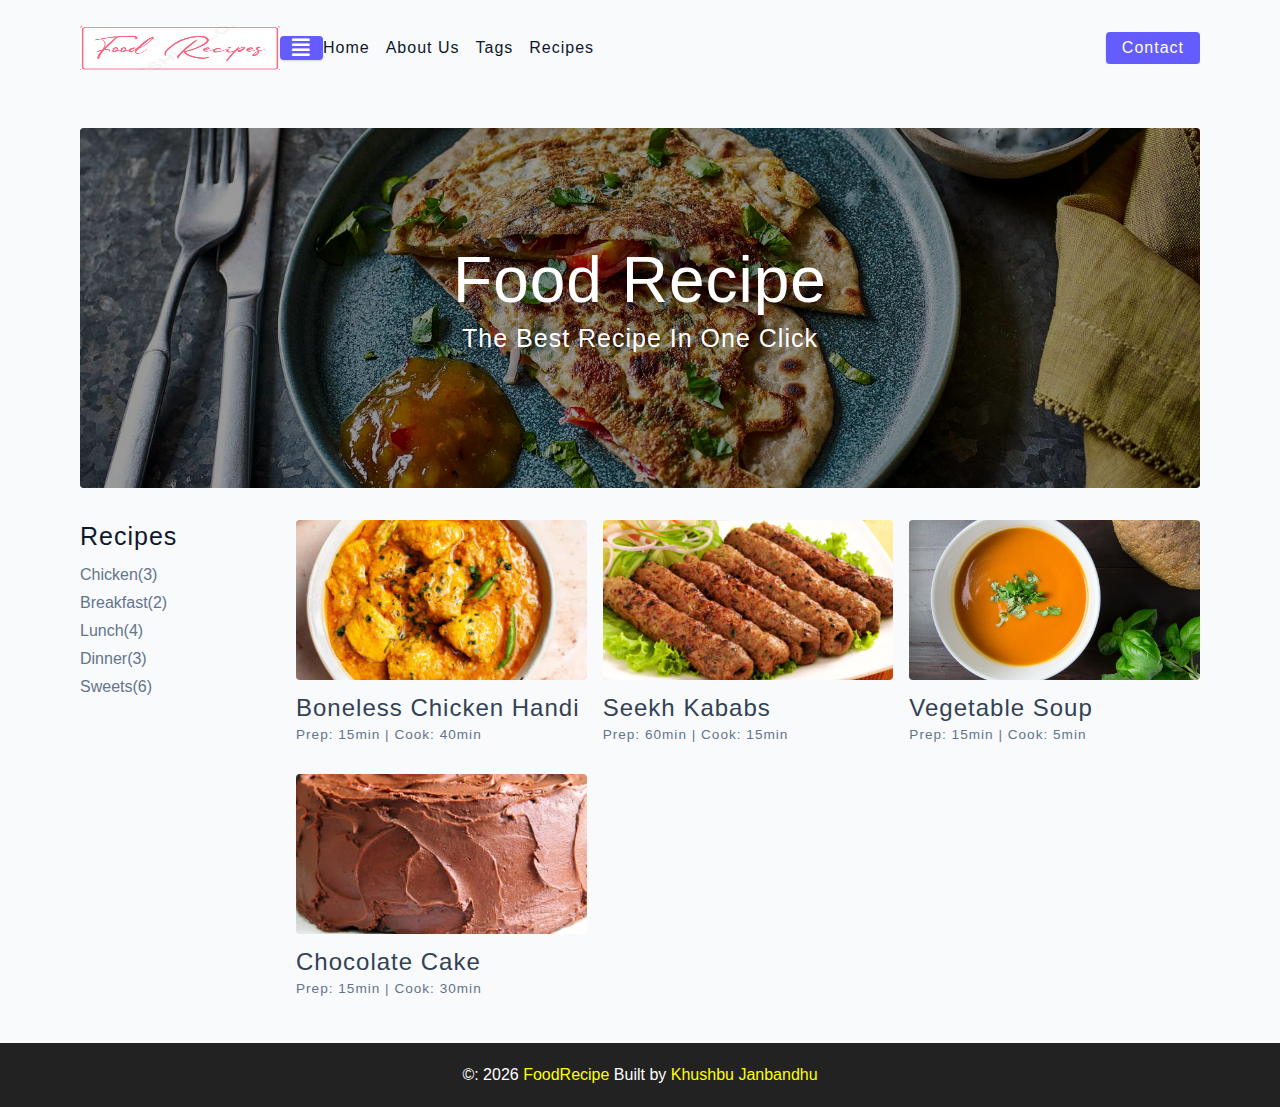
<file: index.html>
<!DOCTYPE html>
<html lang="en">

<head>
  <meta charset="UTF-8" />
  <meta http-equiv="X-UA-Compatible" content="IE=edge" />
  <meta name="viewport" content="width=device-width, initial-scale=1.0" />
  <title>Food Recipes || Starter</title>
  <!-- favicon -->
  <link rel="shortcut icon" href="./assets/favicon.ico" type="image/x-icon" />
  <!-- normalize -->
  <link rel="stylesheet" href="./css/normalize.css" />
  <!-- font-awesome -->
  <link rel="stylesheet" href="https://cdnjs.cloudflare.com/ajax/libs/font-awesome/5.14.0/css/all.min.css" />
  <!-- main css -->
  <link rel="stylesheet" href="./css/main.css" />
</head>

<body>
  <!-- nav -->
  <nav class="navbar">
    <div class="nav-center">
      <!-- header-->
      <div class="nav-header">
        <a href="index.html" class="nav-logo">
          <img src="./assets/logo.png" alt="FoodRecipe" width="200" height="44">
        </a>
        <button type="button" class="btn nav-btn">
          <i class="fas fa-align-justify"></i>
        </button>
      </div>
      <!-- Links -->
      <div class="nav-links">
        <a href="index.html" class="nav-link">Home</a>
        <a href="about.html" class="nav-link">About Us</a>
        <a href="tags.html" class="nav-link">Tags</a>
        <a href="recipes.html" class="nav-link">Recipes</a>
        <div class="nav-link contact-link">
          <a href="contact.html" class="btn">Contact</a>
        </div>
      </div>
    </div>
  </nav>
  <!-- end of nav -->
  <!-- main -->
  <main class="page">
    <!-- header -->
    <header class="hero">
     <div class="hero-container">
      <div class="hero-text">
        <h1>Food Recipe</h1>
        <h4> The Best recipe in one click</h4>
      </div>
     </div>
    </header>
    <!-- end of header -->
    <!-- recipes container -->
    <section class="recipes-container">
    <!-- tag container -->
    <div class="tags-container">
      <h4>recipes</h4>
      <div class="tags-list">
        <a href="./chicken.html">Chicken(3)</a>
        <a href="breakfast.html">Breakfast(2)</a>
        <a href="lunch.html">Lunch(4)</a>
        <a href="dinner.html">Dinner(3)</a>
        <a href="sweets.html">Sweets(6)</a>
      </div>
    </div>
    <!-- end tags container -->

    <!-- tag container -->
    <div class="recipes-list">
      <!-- single recipe -->
      <a href="single-recipe.html" class="recipe">
        <img src="./assets/recipes/recipe-1.jpg" alt="food"
        class="img recipe-img"/>
        <h5>Boneless Chicken Handi</h5>
        <p>Prep: 15min | Cook: 40min</p>
      </a>
      <!-- end of single recipe -->
       <!-- single recipe -->
       <a href="single-recipe.html" class="recipe">
        <img src="./assets/recipes/recipe-2.png" alt="food"
        class="img recipe-img"/>
        <h5>Seekh Kababs</h5>
        <p>Prep: 60min | Cook: 15min</p>
      </a>
      <!-- end of single recipe -->
       <!-- single recipe -->
       <a href="single-recipe.html" class="recipe">
        <img src="./assets/recipes/recipe-3.jpeg" alt="food"
        class="img recipe-img"/>
        <h5>Vegetable Soup</h5>
        <p>Prep: 15min | Cook: 5min</p>
      </a>
      <!-- end of single recipe -->
       <!-- single recipe -->
       <a href="single-recipe.html" class="recipe">
        <img src="./assets/recipes/recipe-4.png" alt="food"
        class="img recipe-img"/>
        <h5>Chocolate Cake</h5>
        <p>Prep: 15min | Cook: 30min</p>
      </a>
      <!-- end of single recipe -->
    </div>
    <!-- end tags container -->
    <!-- end of recipes container -->

  </section>
  </main>
  <!-- end of main -->
  <footer class="page-footer">
    <p>
      &copy: <span id="date">2022</span>
      <span class="footer-logo">FoodRecipe</span>
      Built by <a href="#">Khushbu Janbandhu</a>
    </p>
  </footer>
  </main>
  <script src="./js/app.js"></script>
</body>
</html>
</file>
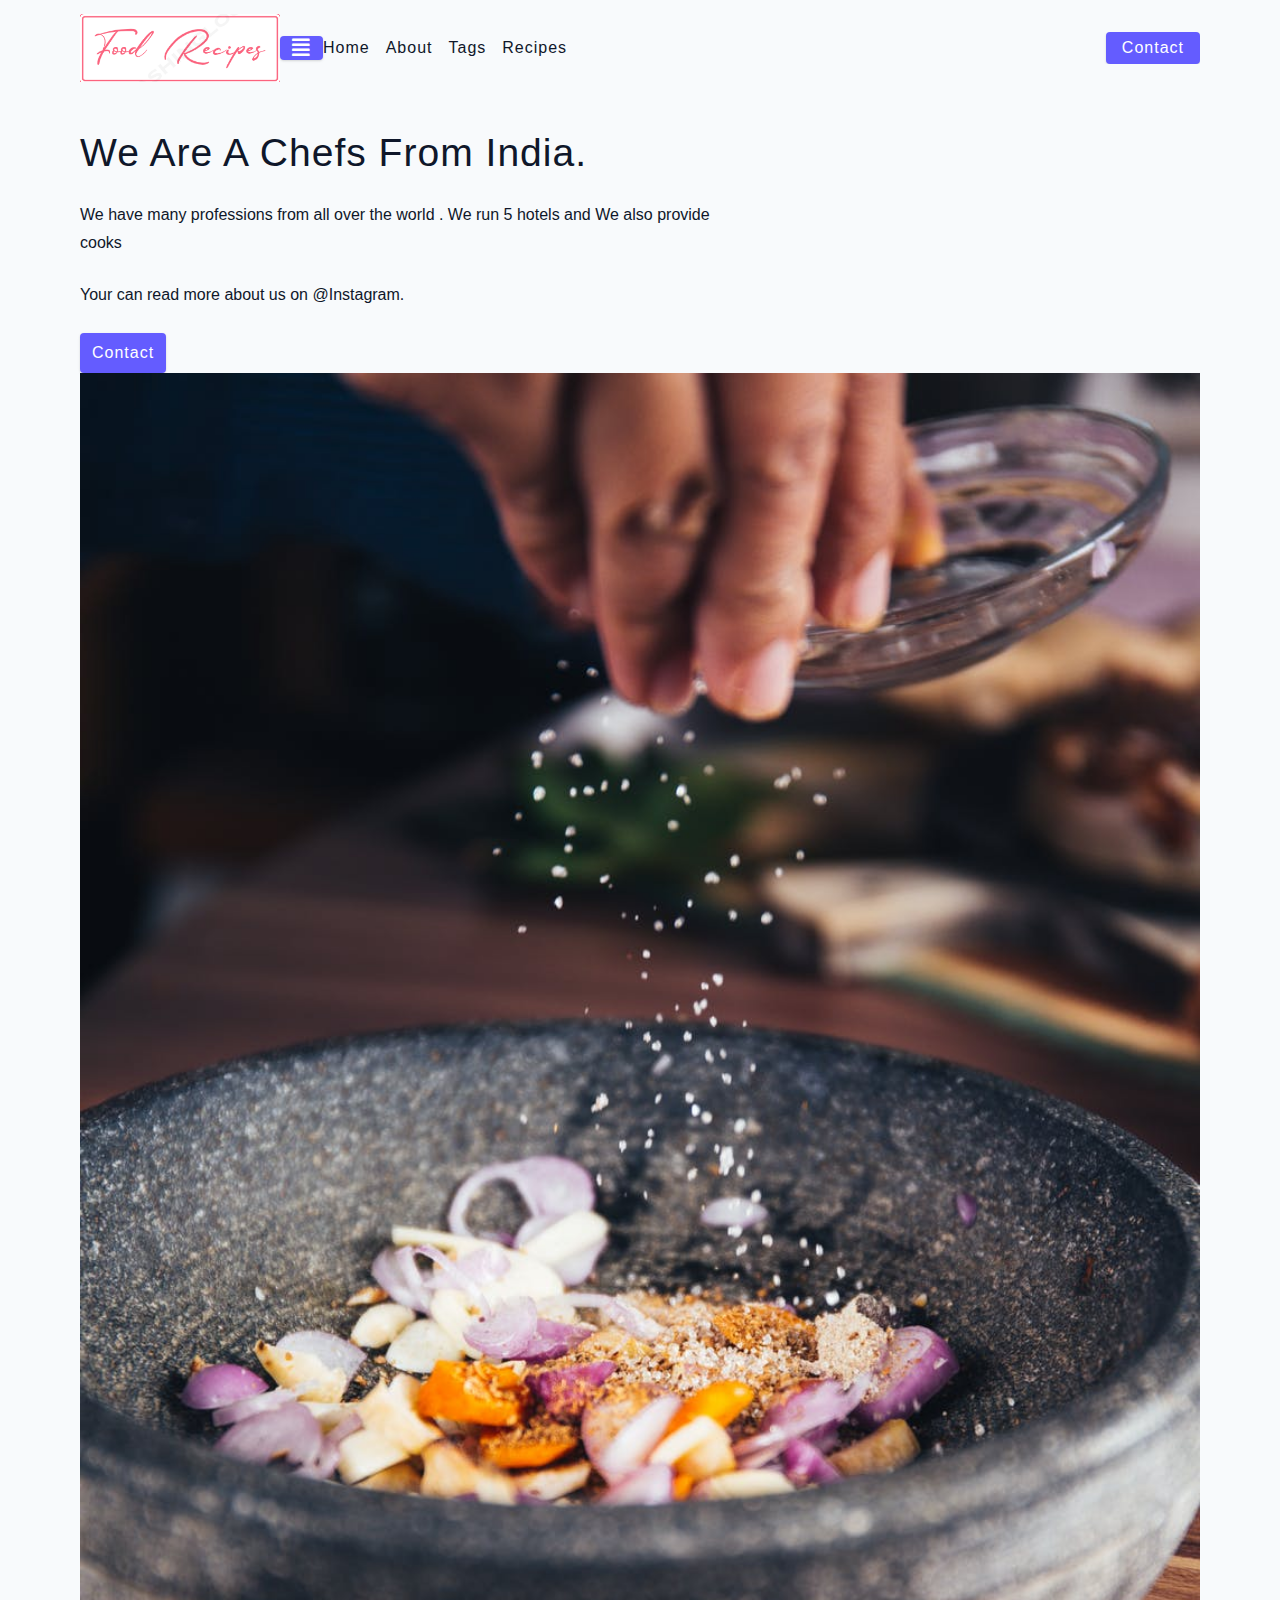
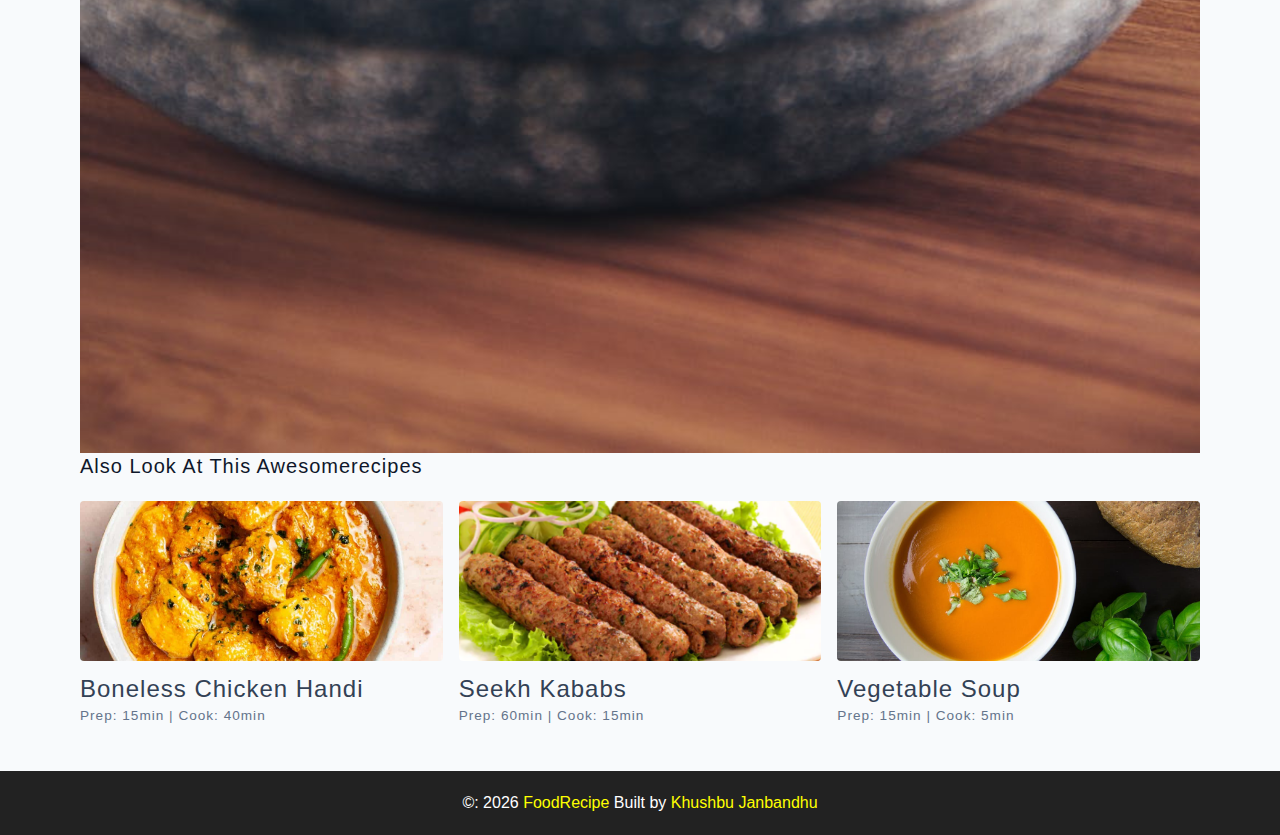
<file: about.html>
<!DOCTYPE html>
<html lang="en">
  <head>
    <meta charset="UTF-8" />
    <meta http-equiv="X-UA-Compatible" content="IE=edge" />
    <meta name="viewport" content="width=device-width, initial-scale=1.0" />
    <title>About</title>
    <!-- favicon -->
    <link rel="shortcut icon" href="./assets/logo.ico" type="image/x-icon" />
    <!-- normalize -->
    <link rel="stylesheet" href="./css/normalize.css" />
    <!-- font-awesome -->
    <link
      rel="stylesheet"
      href="https://cdnjs.cloudflare.com/ajax/libs/font-awesome/5.14.0/css/all.min.css"
    />
    <!-- main css -->
    <link rel="stylesheet" href="./css/main.css" />
  </head>
  <body>
    <!-- nav  -->
    <nav class="navbar">
      <div class="nav-center">
        <div class="nav-header">
          <a href="index.html" class="nav-logo">
            <img src="./assets/logo.png" alt="simply recipes" />
          </a>
          <button class="nav-btn btn">
            <i class="fas fa-align-justify"></i>
          </button>
        </div>
        <div class="nav-links">
          <a href="index.html" class="nav-link"> home </a>
          <a href="about.html" class="nav-link"> about </a>
          <a href="tags.html" class="nav-link"> tags </a>
          <a href="recipes.html" class="nav-link"> recipes </a>

          <div class="nav-link contact-link">
            <a href="contact.html" class="btn"> contact </a>
          </div>
        </div>
      </div>
    </nav>
    <!-- end of nav -->
    <main class="page">
      <section class="about-page">
        <article>
          <h2>We are a Chefs from India.</h2>
          <p>
            We have many professions from all over the world .
            We run 5 hotels and We also provide cooks
          </p>
          <p>
            Your can read more about us on @Instagram.
          </p>
          <a href="contact.html" class="btn"> contact </a>
        </article>
        <!-- needs fixes -->
        <img
          src="./assets/about.jpeg"
          alt="Person Pouring Salt in Bowl"
          class="img about-img"
        />
      </section>
      <section class="featured-recipes">
        <h5 class="featured-title">Also Look At This Awesomerecipes</h5>
        <div class="recipes-list">
          <!-- single recipe -->
      <a href="single-recipe.html" class="recipe">
        <img src="./assets/recipes/recipe-1.jpg" alt="food"
        class="img recipe-img"/>
        <h5>Boneless Chicken Handi</h5>
        <p>Prep: 15min | Cook: 40min</p>
      </a>
      <!-- end of single recipe -->
       <!-- single recipe -->
       <a href="single-recipe.html" class="recipe">
        <img src="./assets/recipes/recipe-2.png" alt="food"
        class="img recipe-img"/>
        <h5>Seekh Kababs</h5>
        <p>Prep: 60min | Cook: 15min</p>
      </a>
      <!-- end of single recipe -->
       <!-- single recipe -->
       <a href="single-recipe.html" class="recipe">
        <img src="./assets/recipes/recipe-3.jpeg" alt="food"
        class="img recipe-img"/>
        <h5>Vegetable Soup</h5>
        <p>Prep: 15min | Cook: 5min</p>
      </a>
      <!-- end of single recipe -->
        </div>
      </section>
    </main>
    <!-- footer -->
    <footer class="page-footer">
      <p>
        &copy: <span id="date">2022</span>
        <span class="footer-logo">FoodRecipe</span>
        Built by <a href="#">Khushbu Janbandhu</a>
      </p>
    </footer>
    <script src="./js/app.js"></script>
  </body>
</html>
</file>
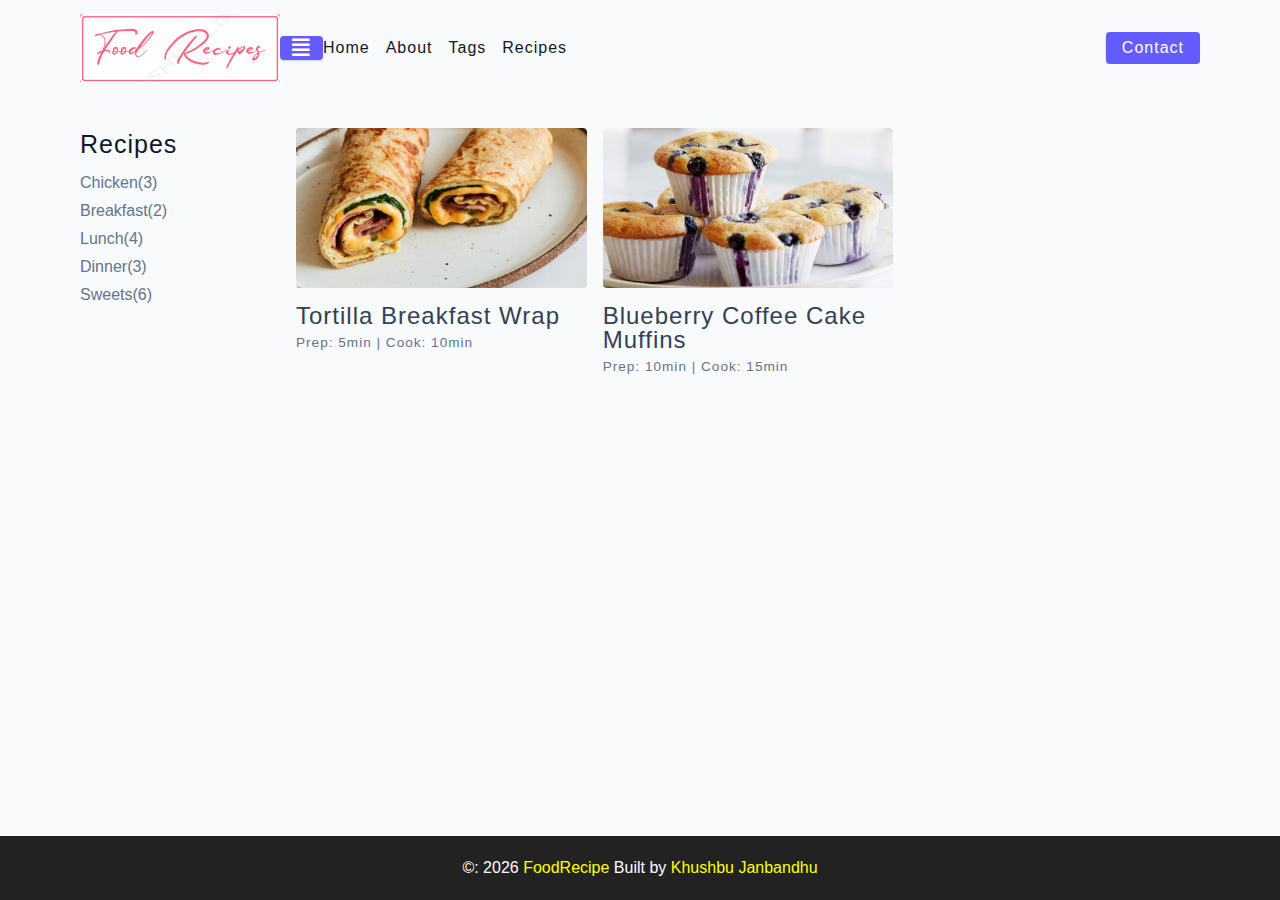
<file: breakfast.html>
<!DOCTYPE html>
<html lang="en">
  <head>
    <meta charset="UTF-8" />
    <meta http-equiv="X-UA-Compatible" content="IE=edge" />
    <meta name="viewport" content="width=device-width, initial-scale=1.0" />
    <title>Food Recipe-Breakfast</title>
    <!-- favicon -->
    <link rel="shortcut icon" href="./assets/logo.ico" type="image/x-icon" />
    <!-- normalize -->
    <link rel="stylesheet" href="./css/normalize.css" />
    <!-- font-awesome -->
    <link
      rel="stylesheet"
      href="https://cdnjs.cloudflare.com/ajax/libs/font-awesome/5.14.0/css/all.min.css"
    />
    <!-- main css -->
    <link rel="stylesheet" href="./css/main.css" />
  </head>
  <body>
    <!-- nav  -->
    <nav class="navbar">
      <div class="nav-center">
        <div class="nav-header">
          <a href="index.html" class="nav-logo">
            <img src="./assets/logo.png" alt="simply recipes" />
          </a>
          <button class="nav-btn btn">
            <i class="fas fa-align-justify"></i>
          </button>
        </div>
        <div class="nav-links">
          <a href="index.html" class="nav-link"> home </a>
          <a href="about.html" class="nav-link"> about </a>
          <a href="tags.html" class="nav-link"> tags </a>
          <a href="recipes.html" class="nav-link"> recipes </a>

          <div class="nav-link contact-link">
            <a href="contact.html" class="btn"> contact </a>
          </div>
        </div>
      </div>
    </nav>
    <!-- end of nav -->
    <main class="page">
      <section class="recipes-container">
        <!-- tag container -->
        <div class="tags-container">
          <h4>recipes</h4>
          <div class="tags-list">
            <a href="chicken.html">Chicken(3)</a>
            <a href="tag-template.html">Breakfast(2)</a>
            <a href="lunch.html">Lunch(4)</a>
            <a href="dinner.html">Dinner(3)</a>
            <a href="sweets.html">Sweets(6)</a>
          </div>
        </div>
        <!-- end tags container -->
    
        <!-- tag container -->
        <div class="recipes-list">
          <!-- single recipe -->
          <a href="single-recipe.html" class="recipe">
            <img src="./assets/recipes/breakfast1.png" alt="food"
            class="img recipe-img"/>
            <h5>Tortilla Breakfast Wrap</h5>
            <p>Prep: 5min | Cook: 10min</p>
          </a>
          <!-- end of single recipe -->
           <!-- single recipe -->
           <a href="single-recipe.html" class="recipe">
            <img src="./assets/recipes/breakfast2.png" alt="food"
            class="img recipe-img"/>
            <h5>Blueberry Coffee Cake Muffins</h5>
            <p>Prep: 10min | Cook: 15min</p>
          </a>
          <!-- end of single recipe -->
          
        </div>
        <!-- end tags container -->
        <!-- end of recipes container -->
    
      </section>
    
          
    </main>
    <!-- footer -->
    <footer class="page-footer">
      <p>
        &copy: <span id="date">2022</span>
        <span class="footer-logo">FoodRecipe</span>
        Built by <a href="#">Khushbu Janbandhu</a>
      </p>
    </footer>
    <script src="./js/app.js"></script>
  </body>
</html>
</file>
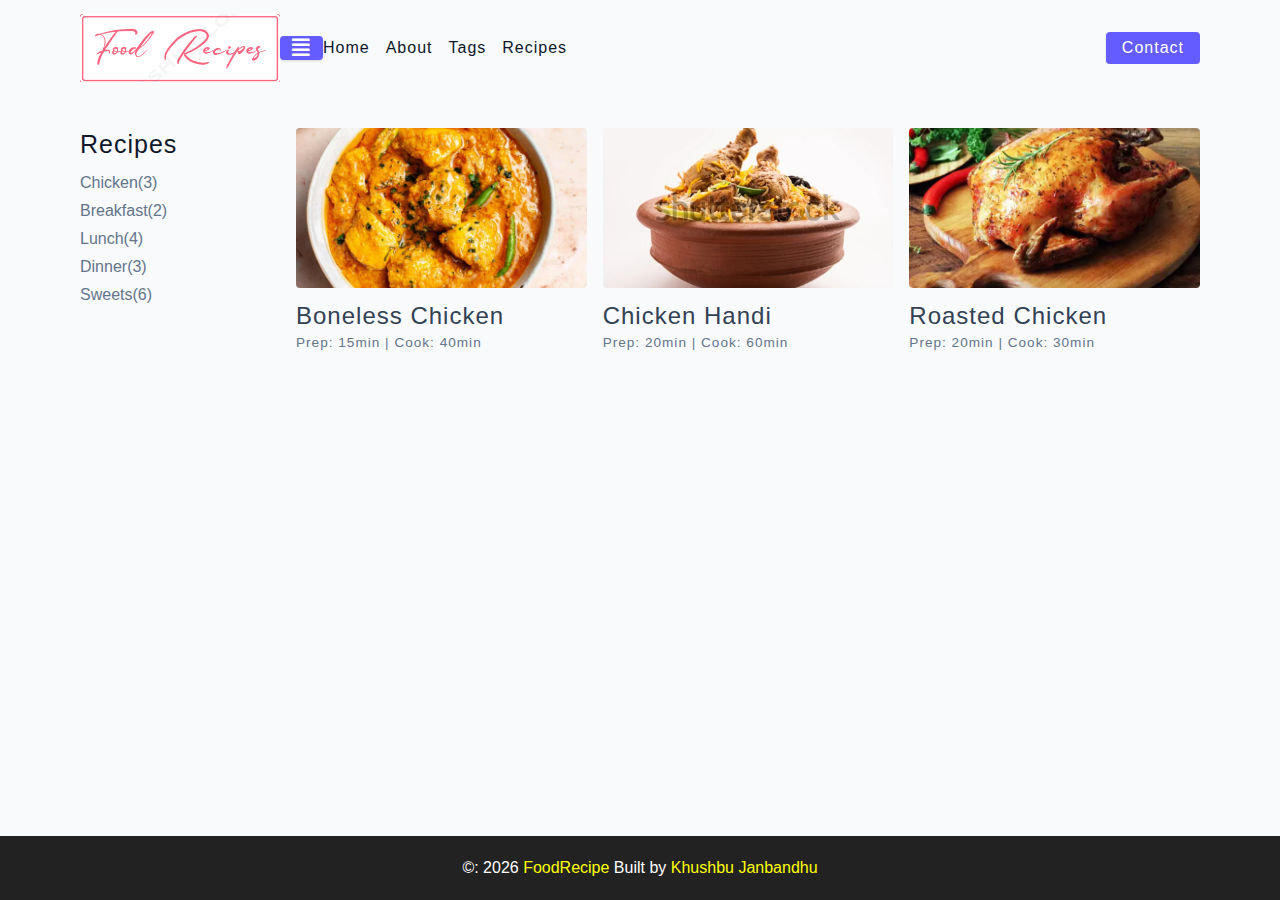
<file: chicken.html>
<!DOCTYPE html>
<html lang="en">
  <head>
    <meta charset="UTF-8" />
    <meta http-equiv="X-UA-Compatible" content="IE=edge" />
    <meta name="viewport" content="width=device-width, initial-scale=1.0" />
    <title>Food Recipe - Chicken</title>
    <!-- favicon -->
    <link rel="shortcut icon" href="./assets/logo.ico" type="image/x-icon" />
    <!-- normalize -->
    <link rel="stylesheet" href="./css/normalize.css" />
    <!-- font-awesome -->
    <link
      rel="stylesheet"
      href="https://cdnjs.cloudflare.com/ajax/libs/font-awesome/5.14.0/css/all.min.css"
    />
    <!-- main css -->
    <link rel="stylesheet" href="./css/main.css" />
  </head>
  <body>
    <!-- nav  -->
    <nav class="navbar">
      <div class="nav-center">
        <div class="nav-header">
          <a href="index.html" class="nav-logo">
            <img src="./assets/logo.png" alt="simply recipes" />
          </a>
          <button class="nav-btn btn">
            <i class="fas fa-align-justify"></i>
          </button>
        </div>
        <div class="nav-links">
          <a href="index.html" class="nav-link"> home </a>
          <a href="about.html" class="nav-link"> about </a>
          <a href="tags.html" class="nav-link"> tags </a>
          <a href="recipes.html" class="nav-link"> recipes </a>

          <div class="nav-link contact-link">
            <a href="contact.html" class="btn"> contact </a>
          </div>
        </div>
      </div>
    </nav>
    <!-- end of nav -->
    <main class="page">
      <section class="recipes-container">
        <!-- tag container -->
        <div class="tags-container">
          <h4>recipes</h4>
          <div class="tags-list">
            <a href="chicken.html">Chicken(3)</a>
            <a href="breakfast.html">Breakfast(2)</a>
            <a href="lunch.html">Lunch(4)</a>
            <a href="dinner.html">Dinner(3)</a>
            <a href="sweets.html">Sweets(6)</a>
          </div>
        </div>
        <!-- end tags container -->
    
        <!-- tag container -->
        <div class="recipes-list">
          <!-- single recipe -->
          <a href="single-recipe.html" class="recipe">
            <img src="./assets/recipes/recipe-1.jpg" alt="food"
            class="img recipe-img"/>
            <h5>Boneless Chicken</h5>
            <p>Prep: 15min | Cook: 40min</p>
          </a>
          <!-- end of single recipe -->
           <!-- single recipe -->
           <a href="single-recipe.html" class="recipe">
            <img src="./assets/recipes/chickenhandi.png" alt="food"
            class="img recipe-img"/>
            <h5>Chicken Handi</h5>
            <p>Prep: 20min | Cook: 60min</p>
          </a>
          <!-- end of single recipe -->
           <!-- single recipe -->
           <a href="single-recipe.html" class="recipe">
            <img src="./assets/recipes/roastedchicken.png" alt="food"
            class="img recipe-img"/>
            <h5>Roasted chicken</h5>
            <p>Prep: 20min | Cook: 30min</p>
          </a>
          <!-- end of single recipe -->
        </div>
        <!-- end tags container -->
        <!-- end of recipes container -->
    
      </section>
    
          
    </main>
    <!-- footer -->
    <footer class="page-footer">
      <p>
        &copy: <span id="date">2022</span>
        <span class="footer-logo">FoodRecipe</span>
        Built by <a href="#">Khushbu Janbandhu</a>
      </p>
    </footer>
    <script src="./js/app.js"></script>
  </body>
</html>
</file>
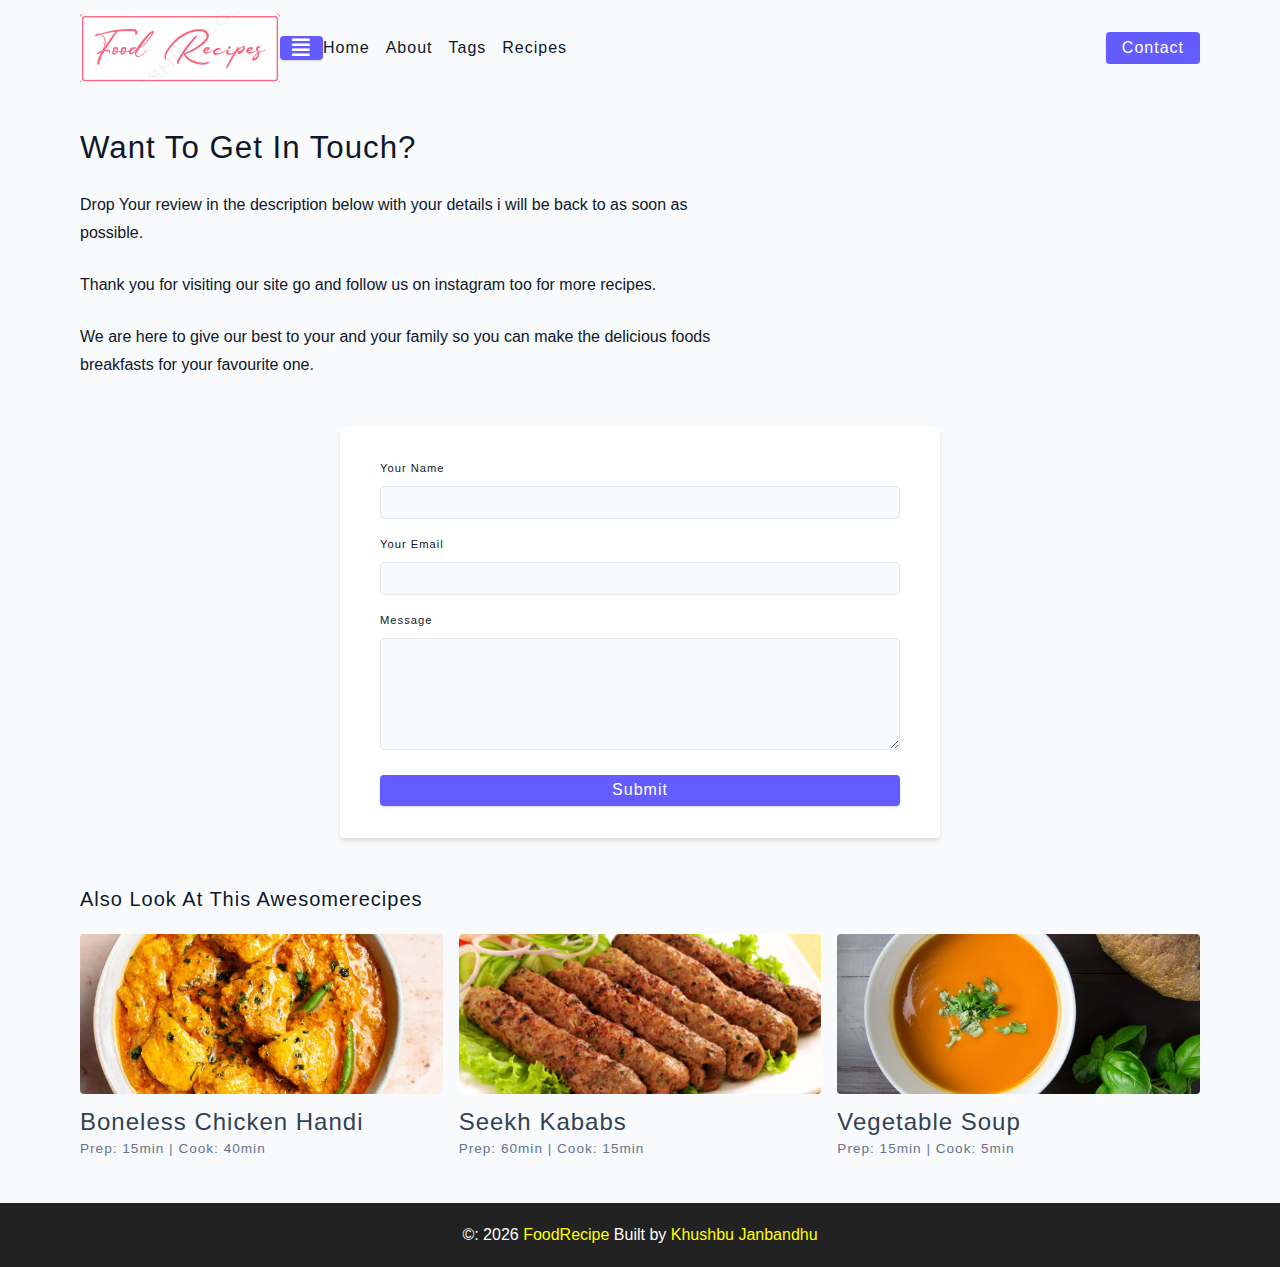
<file: contact.html>
<!DOCTYPE html>
<html lang="en">
  <head>
    <meta charset="UTF-8" />
    <meta http-equiv="X-UA-Compatible" content="IE=edge" />
    <meta name="viewport" content="width=device-width, initial-scale=1.0" />
    <title>Food Recipe - Contact</title>
    <!-- favicon -->
    <link rel="shortcut icon" href="./assets/logo.ico" type="image/x-icon" />
    <!-- normalize -->
    <link rel="stylesheet" href="./css/normalize.css" />
    <!-- font-awesome -->
    <link
      rel="stylesheet"
      href="https://cdnjs.cloudflare.com/ajax/libs/font-awesome/5.14.0/css/all.min.css"
    />
    <!-- main css -->
    <link rel="stylesheet" href="./css/main.css" />
  </head>
  <body>
    <!-- nav  -->
    <nav class="navbar">
      <div class="nav-center">
        <div class="nav-header">
          <a href="index.html" class="nav-logo">
            <img src="./assets/logo.png" alt="simply recipes" />
          </a>
          <button class="nav-btn btn">
            <i class="fas fa-align-justify"></i>
          </button>
        </div>
        <div class="nav-links">
          <a href="index.html" class="nav-link"> home </a>
          <a href="about.html" class="nav-link"> about </a>
          <a href="tags.html" class="nav-link"> tags </a>
          <a href="recipes.html" class="nav-link"> recipes </a>

          <div class="nav-link contact-link">
            <a href="contact.html" class="btn"> contact </a>
          </div>
        </div>
      </div>
    </nav>
    <!-- end of nav -->
    <main class="page">
     <section class="contact-container">
          <article class="contact-info">
            <h3>Want To Get In Touch?</h3>
            <p>
              Drop Your review in the description below with your details i will be back to as soon as possible.
            </p>
            <p>Thank you for visiting our site go and follow us on instagram too for more recipes.</p>
            <p>
              We are here to give our best to your and your family so you can make the delicious foods breakfasts for your
              favourite one.
            </p>
          </article>
          <article>
            <form class="form contact-form">
              <div class="form-row">
                <label html="name" class="form-label">your name</label>
                <input type="text" name="name" id="name" class="form-input" />
              </div>
              <div class="form-row">
                <label html="email" class="form-label">your email</label>
                <input type="text" name="email" id="email" class="form-input" />
              </div>
              <div class="form-row">
                <label html="message" class="form-label">message</label>
                <textarea name="message" id="message" class="form-textarea"></textarea>
              </div>
              <button type="submit" class="btn btn-block">
                submit
              </button>
            </form>
          </article>
        </section>
     <!-- featured recipes -->
       <section class="featured-recipes">
        <h5 class="featured-title">Also Look At This Awesomerecipes</h5>
        <div class="recipes-list">
          <!-- single recipe -->
      <a href="single-recipe.html" class="recipe">
        <img src="./assets/recipes/recipe-1.jpg" alt="food"
        class="img recipe-img"/>
        <h5>Boneless Chicken Handi</h5>
        <p>Prep: 15min | Cook: 40min</p>
      </a>
      <!-- end of single recipe -->
       <!-- single recipe -->
       <a href="single-recipe.html" class="recipe">
        <img src="./assets/recipes/recipe-2.png" alt="food"
        class="img recipe-img"/>
        <h5>Seekh Kababs</h5>
        <p>Prep: 60min | Cook: 15min</p>
      </a>
      <!-- end of single recipe -->
       <!-- single recipe -->
       <a href="single-recipe.html" class="recipe">
        <img src="./assets/recipes/recipe-3.jpeg" alt="food"
        class="img recipe-img"/>
        <h5>Vegetable Soup</h5>
        <p>Prep: 15min | Cook: 5min</p>
      </a>
      <!-- end of single recipe -->
        </div>
      </section>
    </main>
    <!-- footer -->
    <footer class="page-footer">
      <p>
        &copy: <span id="date">2022</span>
        <span class="footer-logo">FoodRecipe</span>
        Built by <a href="#">Khushbu Janbandhu</a>
      </p>
    </footer>
    <script src="./js/app.js"></script>
  </body>
</html>
</file>
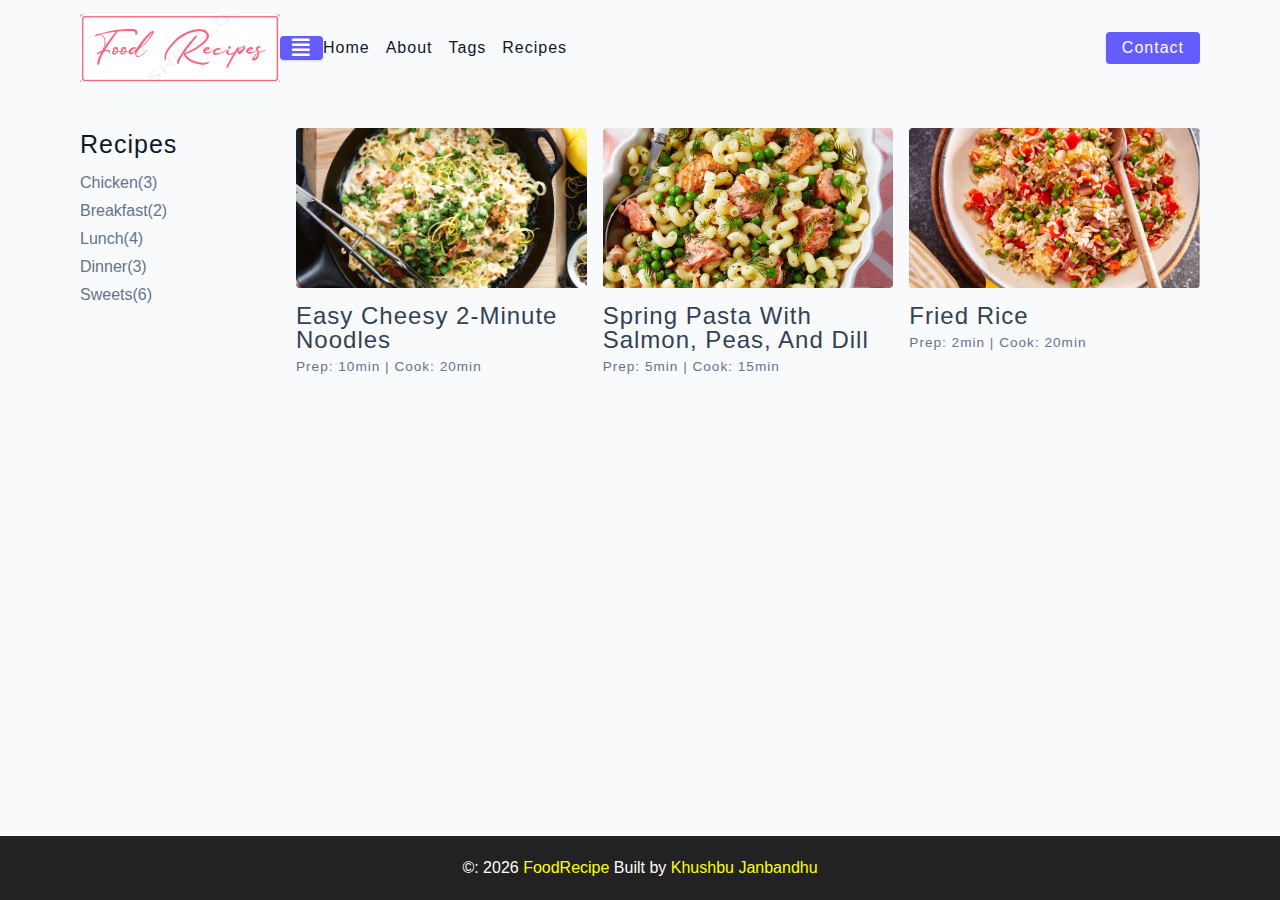
<file: dinner.html>
<!DOCTYPE html>
<html lang="en">
  <head>
    <meta charset="UTF-8" />
    <meta http-equiv="X-UA-Compatible" content="IE=edge" />
    <meta name="viewport" content="width=device-width, initial-scale=1.0" />
    <title>Food Recipe - Dinner</title>
    <!-- favicon -->
    <link rel="shortcut icon" href="./assets/logo.ico" type="image/x-icon" />
    <!-- normalize -->
    <link rel="stylesheet" href="./css/normalize.css" />
    <!-- font-awesome -->
    <link
      rel="stylesheet"
      href="https://cdnjs.cloudflare.com/ajax/libs/font-awesome/5.14.0/css/all.min.css"
    />
    <!-- main css -->
    <link rel="stylesheet" href="./css/main.css" />
  </head>
  <body>
    <!-- nav  -->
    <nav class="navbar">
      <div class="nav-center">
        <div class="nav-header">
          <a href="index.html" class="nav-logo">
            <img src="./assets/logo.png" alt="simply recipes" />
          </a>
          <button class="nav-btn btn">
            <i class="fas fa-align-justify"></i>
          </button>
        </div>
        <div class="nav-links">
          <a href="index.html" class="nav-link"> home </a>
          <a href="about.html" class="nav-link"> about </a>
          <a href="tags.html" class="nav-link"> tags </a>
          <a href="recipes.html" class="nav-link"> recipes </a>

          <div class="nav-link contact-link">
            <a href="contact.html" class="btn"> contact </a>
          </div>
        </div>
      </div>
    </nav>
    <!-- end of nav -->
    <main class="page">
      <section class="recipes-container">
        <!-- tag container -->
        <div class="tags-container">
          <h4>recipes</h4>
          <div class="tags-list">
            <a href="chicken.html">Chicken(3)</a>
            <a href="breakfast.html">Breakfast(2)</a>
            <a href="lunch.html">Lunch(4)</a>
            <a href="dinner.html">Dinner(3)</a>
            <a href="sweets.html">Sweets(6)</a>
          </div>
        </div>
        <!-- end tags container -->
    
        <!-- tag container -->
        <div class="recipes-list">
           <!-- single recipe -->
           <a href="single-recipe.html" class="recipe">
            <img src="./assets/recipes/dinner1.png" alt="food"
            class="img recipe-img"/>
            <h5>Easy cheesy 2-minute noodles</h5>
            <p>Prep: 10min | Cook: 20min</p>
          </a>
          <!-- end of single recipe -->
           <!-- single recipe -->
           <a href="single-recipe.html" class="recipe">
            <img src="./assets/recipes/dinner2.png" alt="food"
            class="img recipe-img"/>
            <h5>Spring Pasta with Salmon, Peas, and Dill</h5>
            <p>Prep: 5min | Cook: 15min</p>
          </a>
          <!-- end of single recipe -->
          <!-- single recipe -->
          <a href="single-recipe.html" class="recipe">
            <img src="./assets/recipes/dinner3.png" alt="food"
            class="img recipe-img"/>
            <h5>Fried Rice</h5>
            <p>Prep: 2min | Cook: 20min</p>
          </a>
          <!-- end of single recipe -->
        </div>
        <!-- end tags container -->
        <!-- end of recipes container -->
    
      </section>
    
          
    </main>
    <!-- footer -->
    <footer class="page-footer">
      <p>
        &copy: <span id="date">2022</span>
        <span class="footer-logo">FoodRecipe</span>
        Built by <a href="#">Khushbu Janbandhu</a>
      </p>
    </footer>
    <script src="./js/app.js"></script>
  </body>
</html>
</file>
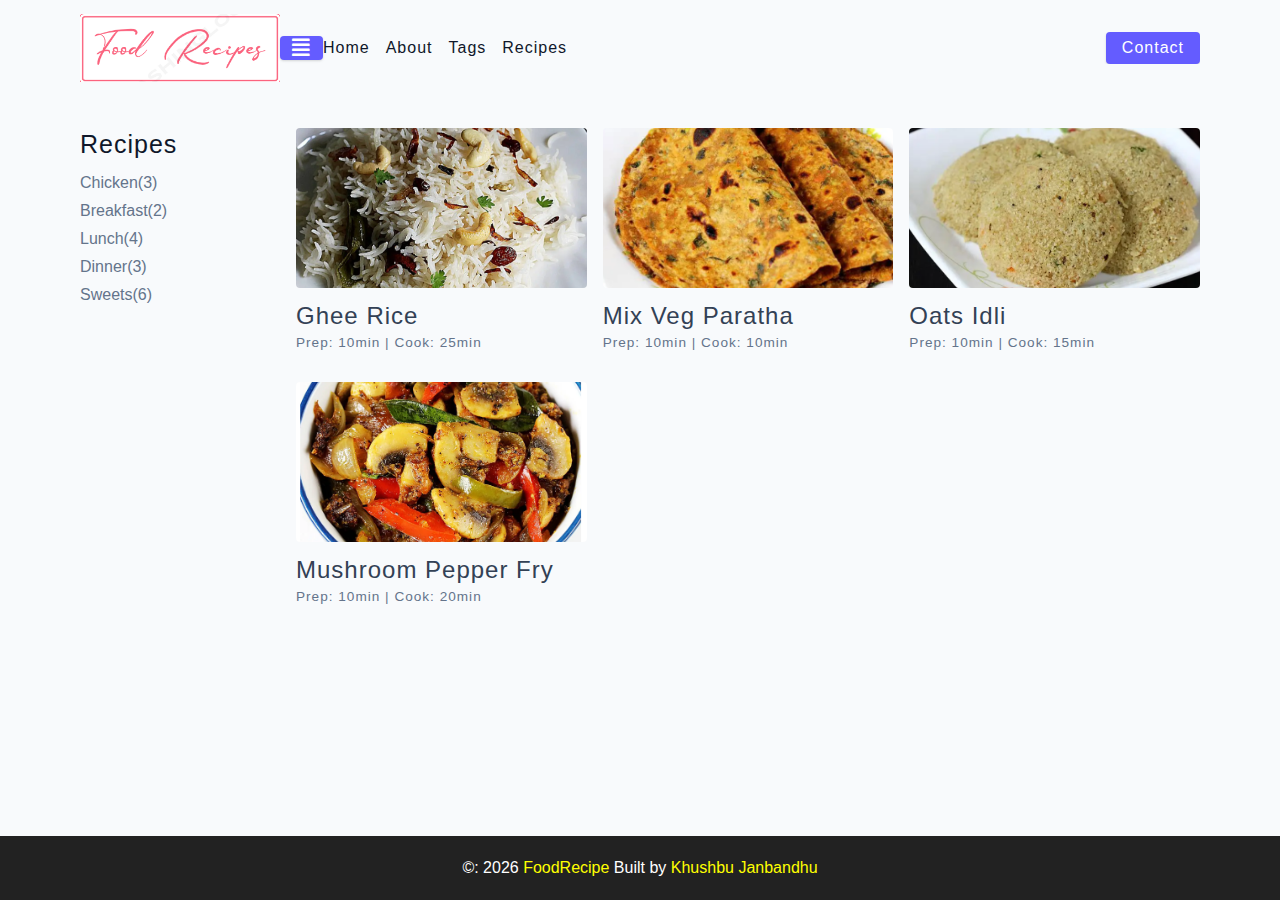
<file: lunch.html>
<!DOCTYPE html>
<html lang="en">
  <head>
    <meta charset="UTF-8" />
    <meta http-equiv="X-UA-Compatible" content="IE=edge" />
    <meta name="viewport" content="width=device-width, initial-scale=1.0" />
    <title>Food Recipe - Lunch</title>
    <!-- favicon -->
    <link rel="shortcut icon" href="./assets/logo.ico" type="image/x-icon" />
    <!-- normalize -->
    <link rel="stylesheet" href="./css/normalize.css" />
    <!-- font-awesome -->
    <link
      rel="stylesheet"
      href="https://cdnjs.cloudflare.com/ajax/libs/font-awesome/5.14.0/css/all.min.css"
    />
    <!-- main css -->
    <link rel="stylesheet" href="./css/main.css" />
  </head>
  <body>
    <!-- nav  -->
    <nav class="navbar">
      <div class="nav-center">
        <div class="nav-header">
          <a href="index.html" class="nav-logo">
            <img src="./assets/logo.png" alt="simply recipes" />
          </a>
          <button class="nav-btn btn">
            <i class="fas fa-align-justify"></i>
          </button>
        </div>
        <div class="nav-links">
          <a href="index.html" class="nav-link"> home </a>
          <a href="about.html" class="nav-link"> about </a>
          <a href="tags.html" class="nav-link"> tags </a>
          <a href="recipes.html" class="nav-link"> recipes </a>

          <div class="nav-link contact-link">
            <a href="contact.html" class="btn"> contact </a>
          </div>
        </div>
      </div>
    </nav>
    <!-- end of nav -->
    <main class="page">
      <section class="recipes-container">
        <!-- tag container -->
        <div class="tags-container">
          <h4>recipes</h4>
          <div class="tags-list">
            <a href="chicken.html">Chicken(3)</a>
            <a href="breakfast.html">Breakfast(2)</a>
            <a href="lunch.html">Lunch(4)</a>
            <a href="dinner.html">Dinner(3)</a>
            <a href="sweets.html">Sweets(6)</a>
          </div>
        </div>
        <!-- end tags container -->
    
        <!-- tag container -->
        <div class="recipes-list">
          <!-- single recipe -->
          <a href="single-recipe.html" class="recipe">
            <img src="./assets/recipes/gheerice.png" alt="food"
            class="img recipe-img"/>
            <h5>Ghee Rice</h5>
            <p>Prep: 10min | Cook: 25min</p>
          </a>
          <!-- end of single recipe -->
           <!-- single recipe -->
           <a href="single-recipe.html" class="recipe">
            <img src="./assets/recipes/lunch2.png" alt="food"
            class="img recipe-img"/>
            <h5>Mix Veg Paratha</h5>
            <p>Prep: 10min | Cook: 10min</p>
          </a>
          <!-- end of single recipe -->
           <!-- single recipe -->
           <a href="single-recipe.html" class="recipe">
            <img src="./assets/recipes/lunch3.png" alt="food"
            class="img recipe-img"/>
            <h5>Oats Idli</h5>
            <p>Prep: 10min | Cook: 15min</p>
          </a>
          <!-- end of single recipe -->
           <!-- single recipe -->
           <a href="single-recipe.html" class="recipe">
            <img src="./assets/recipes/lunch4.png" alt="food"
            class="img recipe-img"/>
            <h5>Mushroom Pepper Fry</h5>
            <p>Prep: 10min | Cook: 20min</p>
          </a>
          <!-- end of single recipe -->
        </div>
        <!-- end tags container -->
        <!-- end of recipes container -->
    
      </section>
    
          
    </main>
    <!-- footer -->
    <footer class="page-footer">
      <p>
        &copy: <span id="date">2022</span>
        <span class="footer-logo">FoodRecipe</span>
        Built by <a href="#">Khushbu Janbandhu</a>
      </p>
    </footer>
    <script src="./js/app.js"></script>
  </body>
</html>
</file>
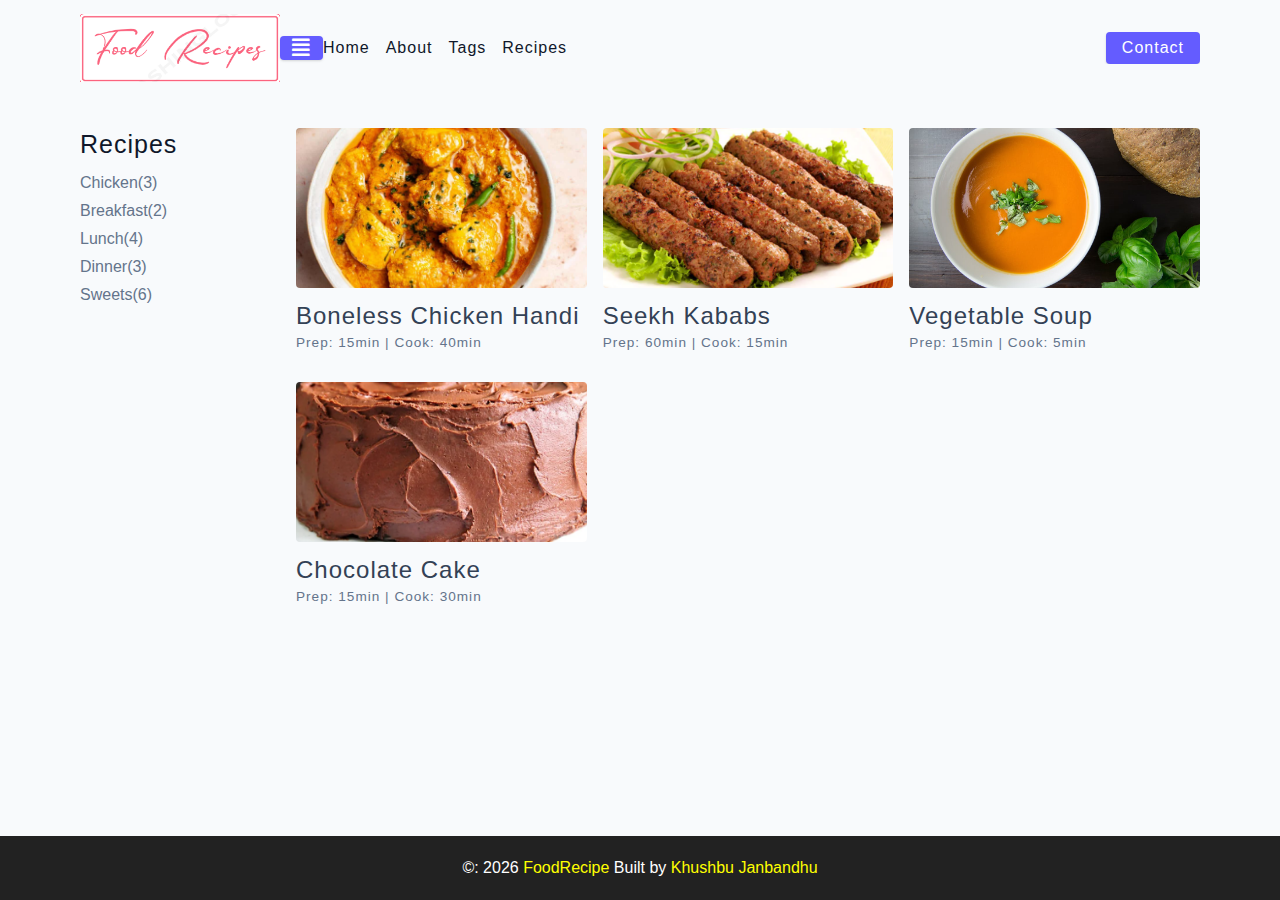
<file: recipes.html>
<!DOCTYPE html>
<html lang="en">
  <head>
    <meta charset="UTF-8" />
    <meta http-equiv="X-UA-Compatible" content="IE=edge" />
    <meta name="viewport" content="width=device-width, initial-scale=1.0" />
    <title>Food Recipe - All Recipes</title>
    <!-- favicon -->
    <link rel="shortcut icon" href="./assets/logo.ico" type="image/x-icon" />
    <!-- normalize -->
    <link rel="stylesheet" href="./css/normalize.css" />
    <!-- font-awesome -->
    <link
      rel="stylesheet"
      href="https://cdnjs.cloudflare.com/ajax/libs/font-awesome/5.14.0/css/all.min.css"
    />
    <!-- main css -->
    <link rel="stylesheet" href="./css/main.css" />
  </head>
  <body>
    <!-- nav  -->
    <nav class="navbar">
      <div class="nav-center">
        <div class="nav-header">
          <a href="index.html" class="nav-logo">
            <img src="./assets/logo.png" alt="simply recipes" />
          </a>
          <button class="nav-btn btn">
            <i class="fas fa-align-justify"></i>
          </button>
        </div>
        <div class="nav-links">
          <a href="index.html" class="nav-link"> home </a>
          <a href="about.html" class="nav-link"> about </a>
          <a href="tags.html" class="nav-link"> tags </a>
          <a href="recipes.html" class="nav-link"> recipes </a>

          <div class="nav-link contact-link">
            <a href="contact.html" class="btn"> contact </a>
          </div>
        </div>
      </div>
    </nav>
    <!-- end of nav -->
    <!-- main -->
    <main class="page">
      <section class="recipes-container">
        <!-- tag container -->
        <div class="tags-container">
          <h4>recipes</h4>
          <div class="tags-list">
            <a href="tag-template.html">Chicken(3)</a>
            <a href="tag-template.html">Breakfast(2)</a>
            <a href="tag-template.html">Lunch(4)</a>
            <a href="tag-template.html">Dinner(3)</a>
            <a href="tag-template.html">Sweets(6)</a>
          </div>
        </div>
        <!-- end tags container -->
    
        <!-- tag container -->
        <div class="recipes-list">
          <!-- single recipe -->
          <a href="single-recipe.html" class="recipe">
            <img src="./assets/recipes/recipe-1.jpg" alt="food"
            class="img recipe-img"/>
            <h5>Boneless Chicken Handi</h5>
            <p>Prep: 15min | Cook: 40min</p>
          </a>
          <!-- end of single recipe -->
           <!-- single recipe -->
           <a href="single-recipe.html" class="recipe">
            <img src="./assets/recipes/recipe-2.png" alt="food"
            class="img recipe-img"/>
            <h5>Seekh Kababs</h5>
            <p>Prep: 60min | Cook: 15min</p>
          </a>
          <!-- end of single recipe -->
           <!-- single recipe -->
           <a href="single-recipe.html" class="recipe">
            <img src="./assets/recipes/recipe-3.jpeg" alt="food"
            class="img recipe-img"/>
            <h5>Vegetable Soup</h5>
            <p>Prep: 15min | Cook: 5min</p>
          </a>
          <!-- end of single recipe -->
           <!-- single recipe -->
           <a href="single-recipe.html" class="recipe">
            <img src="./assets/recipes/recipe-4.png" alt="food"
            class="img recipe-img"/>
            <h5>Chocolate Cake</h5>
            <p>Prep: 15min | Cook: 30min</p>
          </a>
          <!-- end of single recipe -->
        </div>
        <!-- end tags container -->
        <!-- end of recipes container -->
    
      </section>
    </main>
    <!-- end of main -->
    <!-- footer -->
    <footer class="page-footer">
      <p>
        &copy: <span id="date">2022</span>
        <span class="footer-logo">FoodRecipe</span>
        Built by <a href="#">Khushbu Janbandhu</a>
      </p>
    </footer>
    <script src="./js/app.js"></script>
  </body>
</html>
</file>
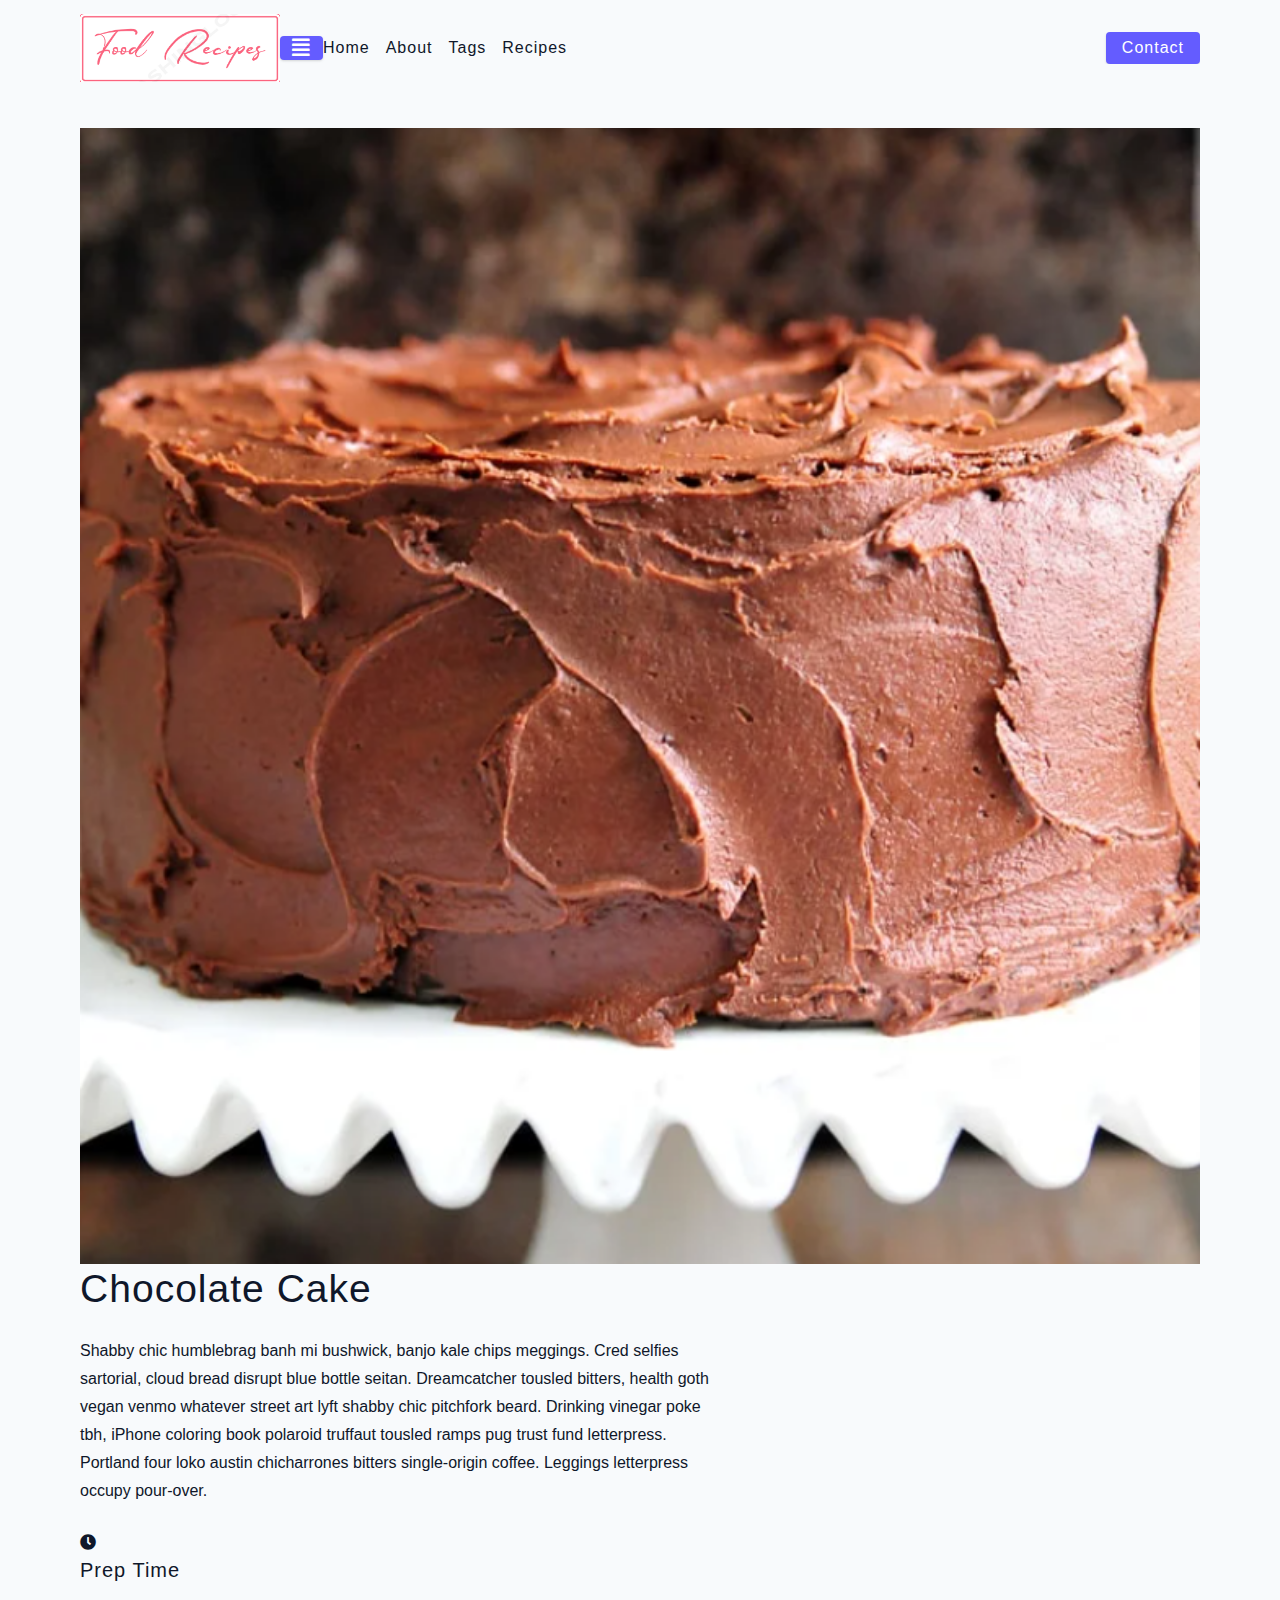
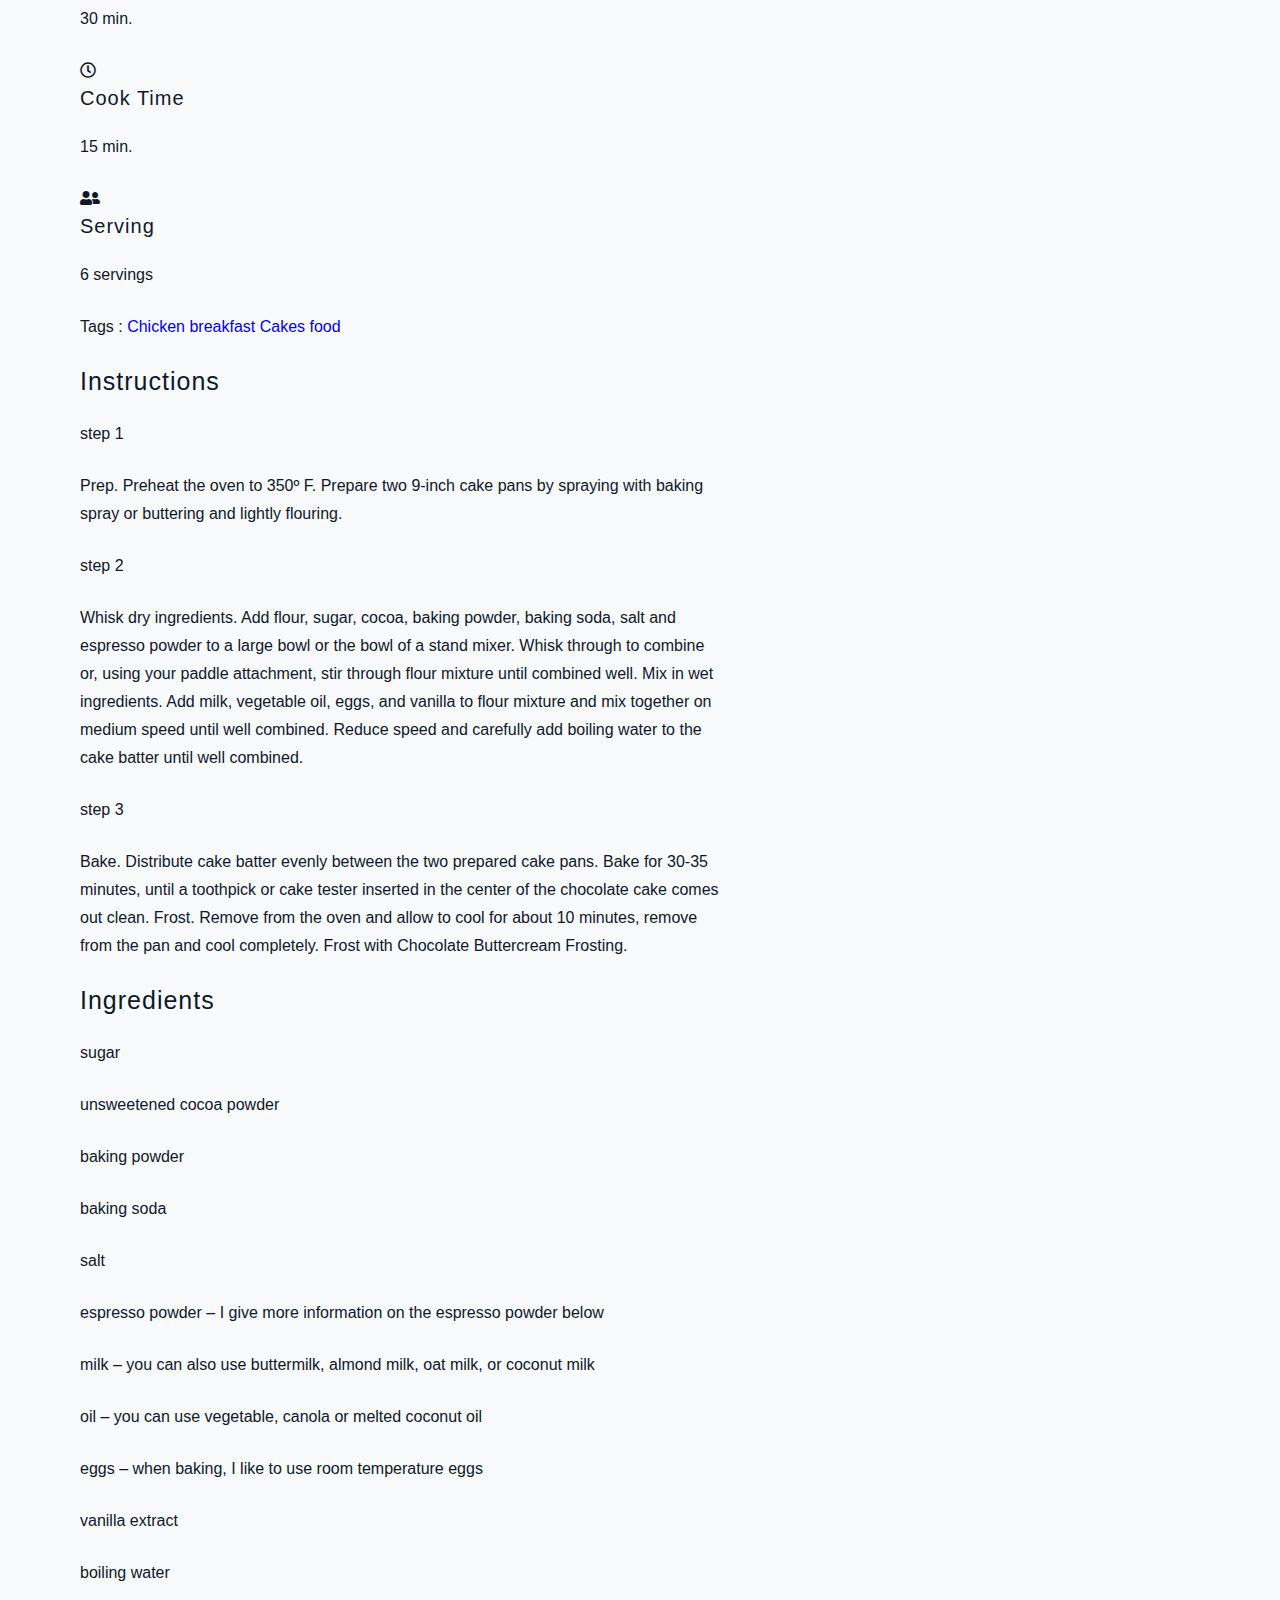
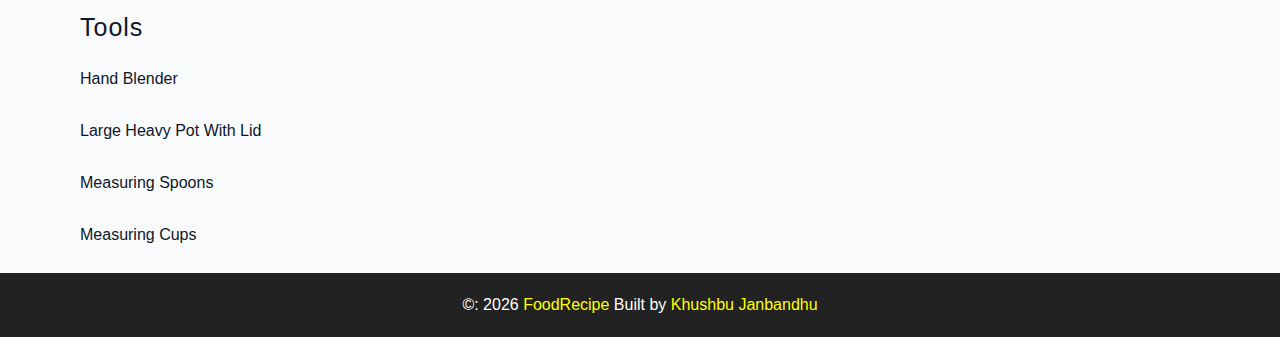
<file: single-recipe.html>
<!DOCTYPE html>
<html lang="en">
  <head>
    <meta charset="UTF-8" />
    <meta http-equiv="X-UA-Compatible" content="IE=edge" />
    <meta name="viewport" content="width=device-width, initial-scale=1.0" />
    <title>Food Recipe - Chocolate cake</title>
    <!-- favicon -->
    <link rel="shortcut icon" href="./assets/logo.ico" type="image/x-icon" />
    <!-- normalize -->
    <link rel="stylesheet" href="./css/normalize.css" />
    <!-- font-awesome -->
    <link
      rel="stylesheet"
      href="https://cdnjs.cloudflare.com/ajax/libs/font-awesome/5.14.0/css/all.min.css"
    />
    <!-- main css -->
    <link rel="stylesheet" href="./css/main.css" />
  </head>
  <body>
    <!-- nav  -->
    <nav class="navbar">
      <div class="nav-center">
        <div class="nav-header">
          <a href="index.html" class="nav-logo">
            <img src="./assets/logo.png" alt="simply recipes" />
          </a>
          <button class="nav-btn btn">
            <i class="fas fa-align-justify"></i>
          </button>
        </div>
        <div class="nav-links">
          <a href="index.html" class="nav-link"> home </a>
          <a href="about.html" class="nav-link"> about </a>
          <a href="tags.html" class="nav-link"> tags </a>
          <a href="recipes.html" class="nav-link"> recipes </a>

          <div class="nav-link contact-link">
            <a href="contact.html" class="btn"> contact </a>
          </div>
        </div>
      </div>
    </nav>
    <!-- end of nav -->
    <main class="page">
      <div class="recipe-page">
        <section class="recipe-hero">
          <img
            src="./assets/recipes/recipe-4.png"
            class="img recipe-hero-img"
          />
          <article class="recipe-info">
            <h2>Chocolate Cake</h2>
            <p>
              Shabby chic humblebrag banh mi bushwick, banjo kale chips
              meggings. Cred selfies sartorial, cloud bread disrupt blue bottle
              seitan. Dreamcatcher tousled bitters, health goth vegan venmo
              whatever street art lyft shabby chic pitchfork beard. Drinking
              vinegar poke tbh, iPhone coloring book polaroid truffaut tousled
              ramps pug trust fund letterpress. Portland four loko austin
              chicharrones bitters single-origin coffee. Leggings letterpress
              occupy pour-over.
            </p>
            <div class="recipe-icons">
              <article>
                <i class="fas fa-clock"></i>
                <h5>prep time</h5>
                <p>30 min.</p>
              </article>
              <article>
                <i class="far fa-clock"></i>
                <h5>cook time</h5>
                <p>15 min.</p>
              </article>
              <article>
                <i class="fas fa-user-friends"></i>
                <h5>serving</h5>
                <p>6 servings</p>
              </article>
            </div>
            <p class="recipe-tags">
              Tags : <a href="chicken.html">Chicken</a>
              <a href="breakfast.html">breakfast</a>
              <a href="single-recipe.html">Cakes</a>
              <a href="tag-template.html">food</a>
            </p>
          </article>
        </section>
        <!-- content -->
        <section class="recipe-content">
          <article>
            <h4>instructions</h4>
            <!-- single instruction -->
            <div class="single-instruction">
              <header>
                <p>step 1</p>
                <div></div>
              </header>
              <p>
                Prep. Preheat the oven to 350º F. Prepare two 9-inch cake pans by spraying with baking spray or buttering and lightly flouring.
              </p>
            </div>
            <!-- end of single instruction -->
            <!-- single instruction -->
            <div class="single-instruction">
              <header>
                <p>step 2</p>
                <div></div>
              </header>
              <p>
                Whisk dry ingredients. Add flour, sugar, cocoa, baking powder, baking soda, salt and espresso powder to a large bowl 
                or the bowl of a stand mixer. Whisk through to combine or, using your paddle attachment, stir through flour mixture until 
                combined well.
                Mix in wet ingredients. Add milk, vegetable oil, eggs, and vanilla to flour mixture and mix together on medium speed until
                 well combined. Reduce speed and carefully add boiling water to the cake batter until well combined.

                
              </p>
            </div>
            <!-- end of single instruction -->
            <!-- single instruction -->
            <div class="single-instruction">
              <header>
                <p>step 3</p>
                <div></div>
              </header>
              <p>
                Bake. Distribute cake batter evenly between the two prepared cake pans. Bake for 30-35 minutes, until a toothpick
                or cake tester inserted in the center of the chocolate cake comes out clean.

                Frost. Remove from the oven and allow to cool for about 10 minutes, remove from the pan and cool completely.
                Frost with Chocolate Buttercream Frosting.
              </p>
            </div>
            <!-- end of single instruction -->
          </article>
          <article class="second-column">
            <div>
              <h4>ingredients</h4>
              <p class="single-ingredient">sugar</p>
              <p class="single-ingredient">unsweetened cocoa powder</p>
              <p class="single-ingredient">baking powder</p>
              <p class="single-ingredient">baking soda</p>
              <p class="single-ingredient">salt</p>
              <p class="single-ingredient">espresso powder – I give more information on the espresso powder below</p>
              <p class="single-ingredient">milk – you can also use buttermilk, almond milk, oat milk, or coconut milk</p>
              <p class="single-ingredient">oil – you can use vegetable, canola or melted coconut oil</p>
              <p class="single-ingredient">eggs – when baking, I like to use room temperature eggs</p>
              <p class="single-ingredient">vanilla extract</p>
              <p class="single-ingredient">boiling water</p>
            </div>
            <div>
              <h4>tools</h4>
              <p class="single-tool">Hand Blender</p>
              <p class="single-tool">Large Heavy Pot With Lid</p>
              <p class="single-tool">Measuring Spoons</p>
              <p class="single-tool">Measuring Cups</p>
            </div>
          </article>
        </section>
      </div>
    </main>
    <!-- footer -->
    <footer class="page-footer">
      <p>
        &copy: <span id="date">2022</span>
        <span class="footer-logo">FoodRecipe</span>
        Built by <a href="#">Khushbu Janbandhu</a>
      </p>
    </footer>
    <script src="./js/app.js"></script>
  </body>
</html>
</file>
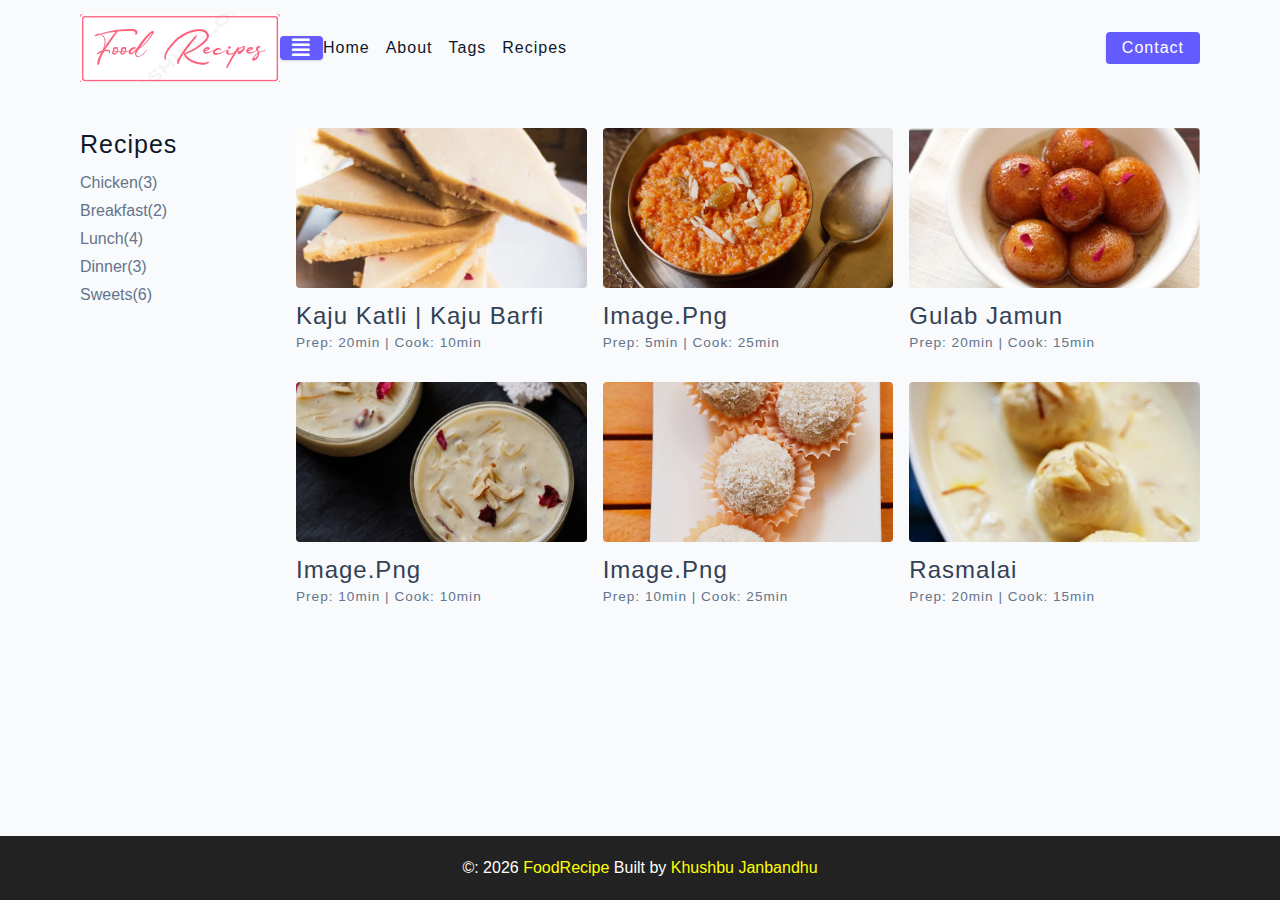
<file: sweets.html>
<!DOCTYPE html>
<html lang="en">
  <head>
    <meta charset="UTF-8" />
    <meta http-equiv="X-UA-Compatible" content="IE=edge" />
    <meta name="viewport" content="width=device-width, initial-scale=1.0" />
    <title>Food Recipe - Sweets</title>
    <!-- favicon -->
    <link rel="shortcut icon" href="./assets/logo.ico" type="image/x-icon" />
    <!-- normalize -->
    <link rel="stylesheet" href="./css/normalize.css" />
    <!-- font-awesome -->
    <link
      rel="stylesheet"
      href="https://cdnjs.cloudflare.com/ajax/libs/font-awesome/5.14.0/css/all.min.css"
    />
    <!-- main css -->
    <link rel="stylesheet" href="./css/main.css" />
  </head>
  <body>
    <!-- nav  -->
    <nav class="navbar">
      <div class="nav-center">
        <div class="nav-header">
          <a href="index.html" class="nav-logo">
            <img src="./assets/logo.png" alt="simply recipes" />
          </a>
          <button class="nav-btn btn">
            <i class="fas fa-align-justify"></i>
          </button>
        </div>
        <div class="nav-links">
          <a href="index.html" class="nav-link"> home </a>
          <a href="about.html" class="nav-link"> about </a>
          <a href="tags.html" class="nav-link"> tags </a>
          <a href="recipes.html" class="nav-link"> recipes </a>

          <div class="nav-link contact-link">
            <a href="contact.html" class="btn"> contact </a>
          </div>
        </div>
      </div>
    </nav>
    <!-- end of nav -->
    <main class="page">
      <section class="recipes-container">
        <!-- tag container -->
        <div class="tags-container">
          <h4>recipes</h4>
          <div class="tags-list">
            <a href="chicken.html">Chicken(3)</a>
            <a href="breakfast.html">Breakfast(2)</a>
            <a href="lunch.html">Lunch(4)</a>
            <a href="dinner.html">Dinner(3)</a>
            <a href="sweets.html">Sweets(6)</a>
          </div>
        </div>
        <!-- end tags container -->
    
        <!-- tag container -->
        <div class="recipes-list">
          <!-- single recipe -->
          <a href="single-recipe.html" class="recipe">
            <img src="./assets/recipes/sweets1.png" alt="food"
            class="img recipe-img"/>
            <h5>Kaju Katli | Kaju Barfi</h5>
            <p>Prep: 20min | Cook: 10min</p>
          </a>
          <!-- end of single recipe -->
           <!-- single recipe -->
           <a href="single-recipe.html" class="recipe">
            <img src="./assets/recipes/sweets2.png" alt="food"
            class="img recipe-img"/>
            <h5>image.png</h5>
            <p>Prep: 5min | Cook: 25min</p>
          </a>
          <!-- end of single recipe -->
          <!-- single recipe -->
          <a href="single-recipe.html" class="recipe">
            <img src="./assets/recipes/sweets3.png" alt="food"
            class="img recipe-img"/>
            <h5>Gulab Jamun</h5>
            <p>Prep: 20min | Cook: 15min</p>
          </a>
          <!-- end of single recipe -->
          <!-- single recipe -->
          <a href="single-recipe.html" class="recipe">
            <img src="./assets/recipes/sweets4.png" alt="food"
            class="img recipe-img"/>
            <h5>image.png</h5>
            <p>Prep: 10min | Cook: 10min</p>
          </a>
          <!-- end of single recipe -->
           <!-- single recipe -->
           <a href="single-recipe.html" class="recipe">
            <img src="./assets/recipes/sweets5.png" alt="food"
            class="img recipe-img"/>
            <h5>image.png</h5>
            <p>Prep: 10min | Cook: 25min</p>
          </a>
          <!-- end of single recipe -->
          <!-- single recipe -->
          <a href="single-recipe.html" class="recipe">
            <img src="./assets/recipes/sweets6.png" alt="food"
            class="img recipe-img"/>
            <h5>Rasmalai</h5>
            <p>Prep: 20min | Cook: 15min</p>
          </a>
          <!-- end of single recipe -->
        </div>
        <!-- end tags container -->
        <!-- end of recipes container -->
    
      </section>
    
          
    </main>
    <!-- footer -->
    <footer class="page-footer">
      <p>
        &copy: <span id="date">2022</span>
        <span class="footer-logo">FoodRecipe</span>
        Built by <a href="#">Khushbu Janbandhu</a>
      </p>
    </footer>
    <script src="./js/app.js"></script>
  </body>
</html>
</file>
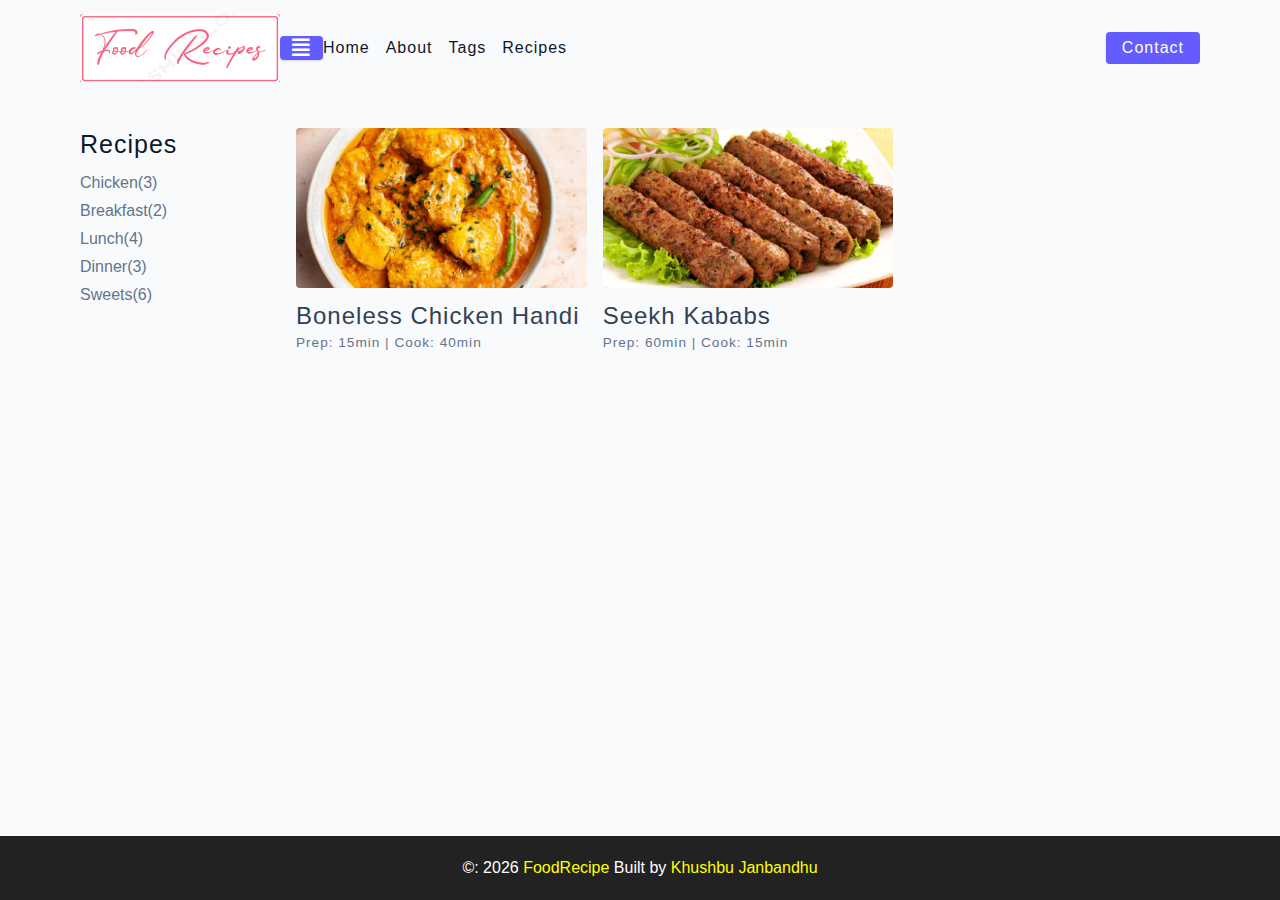
<file: tag-template.html>
<!DOCTYPE html>
<html lang="en">
  <head>
    <meta charset="UTF-8" />
    <meta http-equiv="X-UA-Compatible" content="IE=edge" />
    <meta name="viewport" content="width=device-width, initial-scale=1.0" />
    <title>Recipe Template || Final</title>
    <!-- favicon -->
    <link rel="shortcut icon" href="./assets/logo.ico" type="image/x-icon" />
    <!-- normalize -->
    <link rel="stylesheet" href="./css/normalize.css" />
    <!-- font-awesome -->
    <link
      rel="stylesheet"
      href="https://cdnjs.cloudflare.com/ajax/libs/font-awesome/5.14.0/css/all.min.css"
    />
    <!-- main css -->
    <link rel="stylesheet" href="./css/main.css" />
  </head>
  <body>
    <!-- nav  -->
    <nav class="navbar">
      <div class="nav-center">
        <div class="nav-header">
          <a href="index.html" class="nav-logo">
            <img src="./assets/logo.png" alt="simply recipes" />
          </a>
          <button class="nav-btn btn">
            <i class="fas fa-align-justify"></i>
          </button>
        </div>
        <div class="nav-links">
          <a href="index.html" class="nav-link"> home </a>
          <a href="about.html" class="nav-link"> about </a>
          <a href="tags.html" class="nav-link"> tags </a>
          <a href="recipes.html" class="nav-link"> recipes </a>

          <div class="nav-link contact-link">
            <a href="contact.html" class="btn"> contact </a>
          </div>
        </div>
      </div>
    </nav>
    <!-- end of nav -->
    <main class="page">
      <section class="recipes-container">
        <!-- tag container -->
        <div class="tags-container">
          <h4>recipes</h4>
          <div class="tags-list">
            <a href="chicken.html">Chicken(3)</a>
            <a href="breakfast.html">Breakfast(2)</a>
            <a href="lunch.html">Lunch(4)</a>
            <a href="dinner.html">Dinner(3)</a>
            <a href="sweets.html">Sweets(6)</a>
          </div>
        </div>
        <!-- end tags container -->
    
        <!-- tag container -->
        <div class="recipes-list">
          <!-- single recipe -->
          <a href="single-recipe.html" class="recipe">
            <img src="./assets/recipes/recipe-1.jpg" alt="food"
            class="img recipe-img"/>
            <h5>Boneless Chicken Handi</h5>
            <p>Prep: 15min | Cook: 40min</p>
          </a>
          <!-- end of single recipe -->
           <!-- single recipe -->
           <a href="single-recipe.html" class="recipe">
            <img src="./assets/recipes/recipe-2.png" alt="food"
            class="img recipe-img"/>
            <h5>Seekh Kababs</h5>
            <p>Prep: 60min | Cook: 15min</p>
          </a>
          <!-- end of single recipe -->
          
        </div>
        <!-- end tags container -->
        <!-- end of recipes container -->
    
      </section>
    
          
    </main>
    <!-- footer -->
    <footer class="page-footer">
      <p>
        &copy: <span id="date">2022</span>
        <span class="footer-logo">FoodRecipe</span>
        Built by <a href="#">Khushbu Janbandhu</a>
      </p>
    </footer>
    <script src="./js/app.js"></script>
  </body>
</html>
</file>
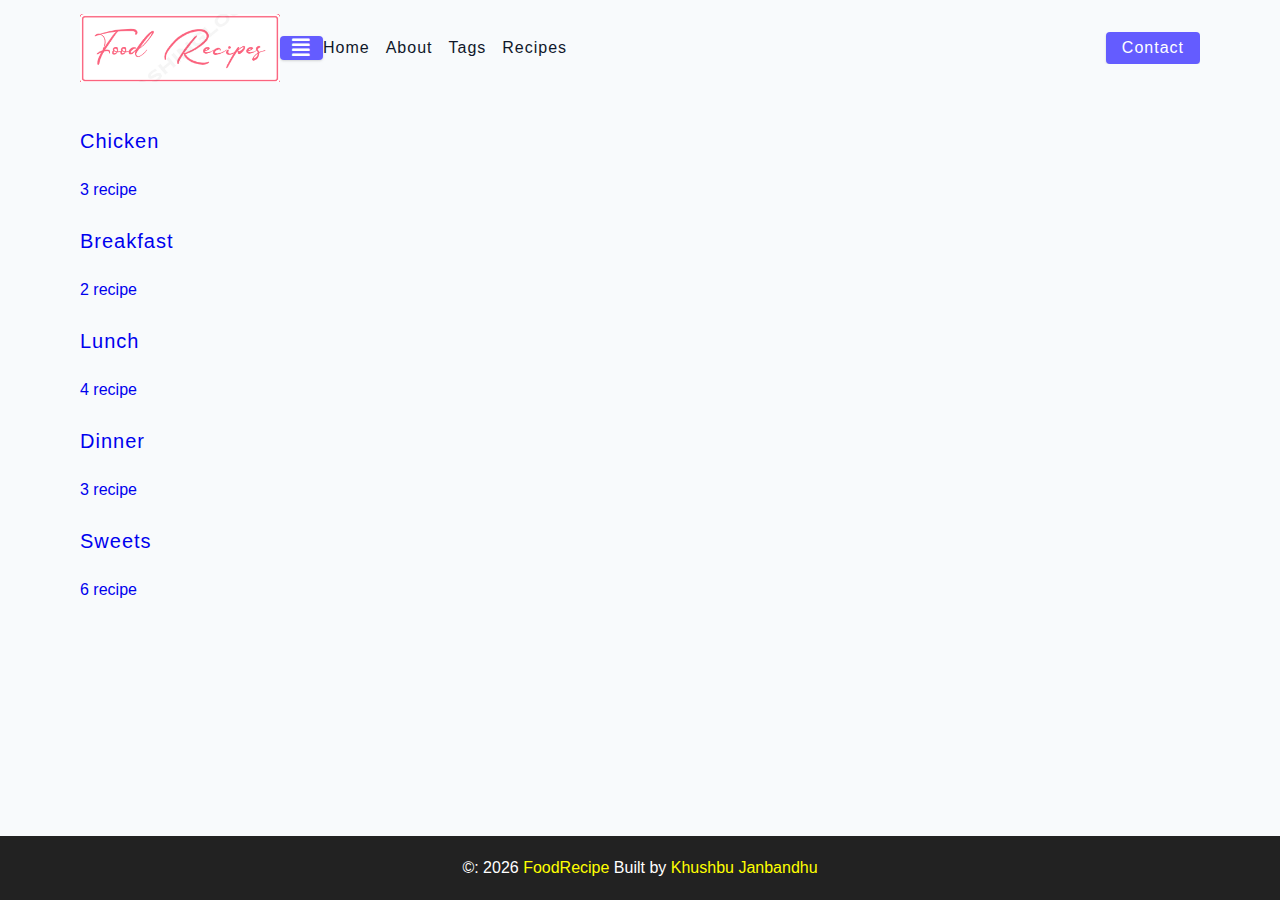
<file: tags.html>
<!DOCTYPE html>
<html lang="en">
  <head>
    <meta charset="UTF-8" />
    <meta http-equiv="X-UA-Compatible" content="IE=edge" />
    <meta name="viewport" content="width=device-width, initial-scale=1.0" />
    <title>Tags || Final</title>
    <!-- favicon -->
    <link rel="shortcut icon" href="./assets/logo.ico" type="image/x-icon" />
    <!-- normalize -->
    <link rel="stylesheet" href="./css/normalize.css" />
    <!-- font-awesome -->
    <link
      rel="stylesheet"
      href="https://cdnjs.cloudflare.com/ajax/libs/font-awesome/5.14.0/css/all.min.css"
    />
    <!-- main css -->
    <link rel="stylesheet" href="./css/main.css" />
  </head>
  <body>
    <!-- nav  -->
    <nav class="navbar">
      <div class="nav-center">
        <div class="nav-header">
          <a href="index.html" class="nav-logo">
            <img src="./assets/logo.png" alt="simply recipes" />
          </a>
          <button class="nav-btn btn">
            <i class="fas fa-align-justify"></i>
          </button>
        </div>
        <div class="nav-links">
          <a href="index.html" class="nav-link"> home </a>
          <a href="about.html" class="nav-link"> about </a>
          <a href="tags.html" class="nav-link"> tags </a>
          <a href="recipes.html" class="nav-link"> recipes </a>

          <div class="nav-link contact-link">
            <a href="contact.html" class="btn"> contact </a>
          </div>
        </div>
      </div>
    </nav>
    <!-- end of nav -->
    <main class="page">
         <section class="tags-wrapper">
          <!-- single tag -->
              <a href="chicken.html" class="tag">
                <h5>Chicken</h5>
                <p>3 recipe</p>
              </a>
            <!-- end of single tag -->
          <!-- single tag -->
              <a href="breakfast.html" class="tag">
                <h5>breakfast</h5>
                <p>2 recipe</p>
              </a>
            <!-- end of single tag -->
          <!-- single tag -->
              <a href="lunch.html" class="tag">
                <h5>Lunch</h5>
                <p>4 recipe</p>
              </a>
            <!-- end of single tag -->
          <!-- single tag -->
              <a href="dinner.html" class="tag">
                <h5>dinner</h5>
                <p>3 recipe</p>
              </a>
            <!-- end of single tag -->
          <!-- single tag -->
              <a href="sweets.html" class="tag">
                <h5>Sweets</h5>
                <p>6 recipe</p>
              </a>
            <!-- end of single tag -->
        </section>
    </main>
    <!-- footer -->
    <footer class="page-footer">
      <p>
        &copy: <span id="date">2022</span>
        <span class="footer-logo">FoodRecipe</span>
        Built by <a href="#">Khushbu Janbandhu</a>
      </p>
    </footer>
    <script src="./js/app.js"></script>
  </body>
</html>
</file>
<file: css/main.css>
*,
::after,
::before {
  box-sizing: border-box;
}
/* fonts */

@import url('https://fonts.googleapis.com/css2?family=Roboto:wght@400;500;600&family=Montserrat&display=swap');
html {
  font-size: 100%;
} /*16px*/

:root {
  /* colors */
  --primary-100: #e2e0ff;
  --primary-200: #c1beff;
  --primary-300: #a29dff;
  --primary-400: #837dff;
  --primary-500: #645cff;
  --primary-600: #504acc;
  --primary-700: #3c3799;
  --primary-800: #282566;
  --primary-900: #141233;

  /* grey */
  --grey-50: #f8fafc;
  --grey-100: #f1f5f9;
  --grey-200: #e2e8f0;
  --grey-300: #cbd5e1;
  --grey-400: #94a3b8;
  --grey-500: #64748b;
  --grey-600: #475569;
  --grey-700: #334155;
  --grey-800: #1e293b;
  --grey-900: #0f172a;
  /* rest of the colors */
  --black: #222;
  --white: #fff;
  --red-light: #f8d7da;
  --red-dark: #842029;
  --green-light: #d1e7dd;
  --green-dark: #0f5132;

  /* fonts  */
  --headingFont: 'Roboto', sans-serif;
  --bodyFont: 'Nunito', sans-serif;
  --smallText: 0.7em;
  /* rest of the vars */
  --backgroundColor: var(--grey-50);
  --textColor: var(--grey-900);
  --borderRadius: 0.25rem;
  --letterSpacing: 1px;
  --transition: 0.3s ease-in-out all;
  --max-width: 1120px;
  --fixed-width: 600px;

  /* box shadow*/
  --shadow-1: 0 1px 3px 0 rgba(0, 0, 0, 0.1), 0 1px 2px 0 rgba(0, 0, 0, 0.06);
  --shadow-2: 0 4px 6px -1px rgba(0, 0, 0, 0.1),
    0 2px 4px -1px rgba(0, 0, 0, 0.06);
  --shadow-3: 0 10px 15px -3px rgba(0, 0, 0, 0.1),
    0 4px 6px -2px rgba(0, 0, 0, 0.05);
  --shadow-4: 0 20px 25px -5px rgba(0, 0, 0, 0.1),
    0 10px 10px -5px rgba(0, 0, 0, 0.04);
}

body {
  background: var(--backgroundColor);
  font-family: var(--bodyFont);
  font-weight: 400;
  line-height: 1.75;
  color: var(--textColor);
}

p {
  margin-top: 0;
  margin-bottom: 1.5rem;
  max-width: 40em;
}

h1,
h2,
h3,
h4,
h5 {
  margin: 0;
  margin-bottom: 1.38rem;
  font-family: var(--headingFont);
  font-weight: 400;
  line-height: 1.3;
  text-transform: capitalize;
  letter-spacing: var(--letterSpacing);
}

h1 {
  margin-top: 0;
  font-size: 3.052rem;
}

h2 {
  font-size: 2.441rem;
}

h3 {
  font-size: 1.953rem;
}

h4 {
  font-size: 1.563rem;
}

h5 {
  font-size: 1.25rem;
}

small,
.text-small {
  font-size: var(--smallText);
}

a {
  text-decoration: none;
}
ul {
  list-style-type: none;
  padding: 0;
}

.img {
  width: 100%;
  display: block;
  object-fit: cover;
}
/* buttons */

.btn {
  cursor: pointer;
  color: var(--white);
  background: var(--primary-500);
  border: transparent;
  border-radius: var(--borderRadius);
  letter-spacing: var(--letterSpacing);
  padding: 0.375rem 0.75rem;
  box-shadow: var(--shadow-1);
  transition: var(--transtion);
  text-transform: capitalize;
  display: inline-block;
}
.btn:hover {
  background: var(--primary-700);
  box-shadow: var(--shadow-3);
}
.btn-hipster {
  color: var(--primary-500);
  background: var(--primary-200);
}
.btn-hipster:hover {
  color: var(--primary-200);
  background: var(--primary-700);
}
.btn-block {
  width: 100%;
}

/* alerts */
.alert {
  padding: 0.375rem 0.75rem;
  margin-bottom: 1rem;
  border-color: transparent;
  border-radius: var(--borderRadius);
}

.alert-danger {
  color: var(--red-dark);
  background: var(--red-light);
}
.alert-success {
  color: var(--green-dark);
  background: var(--green-light);
}
/* form */

.form {
  width: 90vw;
  max-width: var(--fixed-width);
  background: var(--white);
  border-radius: var(--borderRadius);
  box-shadow: var(--shadow-2);
  padding: 2rem 2.5rem;
  margin: 3rem auto;
}
.form-label {
  display: block;
  font-size: var(--smallText);
  margin-bottom: 0.5rem;
  text-transform: capitalize;
  letter-spacing: var(--letterSpacing);
}
.form-input,
.form-textarea {
  width: 100%;
  padding: 0.375rem 0.75rem;
  border-radius: var(--borderRadius);
  background: var(--backgroundColor);
  border: 1px solid var(--grey-200);
}

.form-row {
  margin-bottom: 1rem;
}

.form-textarea {
  height: 7rem;
}
::placeholder {
  font-family: inherit;
  color: var(--grey-400);
}
.form-alert {
  color: var(--red-dark);
  letter-spacing: var(--letterSpacing);
  text-transform: capitalize;
}
/* alert */

@keyframes spinner {
  to {
    transform: rotate(360deg);
  }
}

.loading {
  width: 6rem;
  height: 6rem;
  border: 5px solid var(--grey-400);
  border-radius: 50%;
  border-top-color: var(--primary-500);
  animation: spinner 0.6s linear infinite;
}
.loading {
  margin: 0 auto;
}
/* title */

.title {
  text-align: center;
}

.title-underline {
  background: var(--primary-500);
  width: 7rem;
  height: 0.25rem;
  margin: 0 auto;
  margin-top: -1rem;
}

/*
=============== 
Navbar
===============
*/
.navbar{
  display: flex;
  justify-content: center;
  align-items: center;
  /* background: blue;*/
}
.nav-center {
  width: 90vw;
  max-width: var(--max-width);
 /* background:red;*/
}

.nav-header {
  height: 6rem;
  display: flex;
  justify-content: space-between;
  align-items: center;
}
.nav-logo {
  display: flex;
  align-items: center;
}

.nav-header img {
  width: 200px;
}
.nav-btn {
  padding: 0.15rem 0.75rem;
}
.nav-btn i {
  font-size: 1.25rem;
}

.nav-links {
  display: flex;
  flex-direction: column;
  /* todo */
  height: 0;
  overflow: hidden;
  transition: var(--transition);
}

.show-links{
  height: 310px;
}
.nav-link {
  display: block;
  text-align: center;
  text-transform: capitalize;
  color: var(--grey-900);
  letter-spacing: var(--letterSpacing);
  padding: 1rem 0;
  border-top: 1px solid var(--grey-500);
  transition: var(--transition);
}

.nav-link:hover{
  color: #645cff;
}
.contact-link a {
  padding: 0.15rem 1rem;
}

@media screen and (min-width: 992px){
  .nav-btn{
    display: flex;
  }
  .navbar{
    height: 6rem;
  }
  .nav-center{
    display: flex;
    align-items: center;
  }
  .nev-header{
    height: auto;
    margin-right: 2rem;
  }
  .nav-links{
    height: auto;
    flex-direction: row;
    align-items: center;
    width: 100%;
  }
  .nav-link{
    padding: 0;
    border-top: none;
    margin-right: 1rem;
    font-size: 1rem;
  }
  .contact-link{
    margin-left: auto;
    margin-right: 0;
  }
}

/* 
=============
Page
=============
*/
.page{
  /* background: red; */
  width: 90vw;
  max-width: var(--max-width);
  margin: 0 auto;
  padding-top: 2rem;
  min-height: calc(100vh - (6rem + 4rem));
}
/*
=============
Footer
=============
*/
.page-footer{
  height: 4rem;
  background: var(--black);
  color: var(--white);
  display: flex;
  align-items: center;
  justify-content: center;
}
.page-footer p{
  margin-bottom: 0;
}
.footer-logo, .page-footer a{
  color: yellow
}
/*
=============
hero
=============
*/
.hero{
  height: 40vh;
  background: url('../assets/main.jpg') center/cover no-repeat;
  margin-bottom: 2rem;
  border-radius: var(--borderRadius);
  position: relative;
}
.hero-container{
  position: absolute;
  width: 100%;
  height: 100%;
  top: 0;
  left: 0;
  background: rgba(0, 0, 0, 0.4);
  border-radius: var(--borderRadius);
  display: flex;
  align-items: center;
  justify-content: center;
}
.hero-text{
  text-align: center;
  color: white;
}
@media screen and (min-width: 768px){
  .hero-text h1{
    font-size: 4rem;
    margin-bottom: 0;
  }
}
/*
=============

=============
*/
.recipes-container{
  display: grid;
  gap: 2rem 1rem;
  /* border: 2px solid red; */
}
.tags-container{
  /* border: 2px solid blue; */
  order: 1;
  display: flex;
  flex-direction: column;
  padding-bottom: 3rem;
}
.recipes-list {
  display: grid;
  gap: 2rem 1rem;
  padding-bottom: 3rem;
  /* border: 2px solid green; */
}
.tags-container h4{
  margin-bottom: 0.5rem;
  font-weight: 500;
}
.tags-list{
  display: grid;
  grid-template-columns: 1fr 1fr 1fr;
}
.tags-list a{
  text-transform: capitalize;
  display: block;
  color: var(--grey-500);
  transition: var(--transition);
}
.tags-list a:hover{
  color: var(--primary-500)
}
.recipe{
  display: block;
}

.recipe-img{
  height: 15rem;
  border-radius: var(--borderRadius);
  margin-bottom: 1rem;
}
.recipe h5 {
  margin-bottom: 0;
  line-height: 1;
  color: var(--grey-700);
}
.recipe p{
  margin-bottom: 0;
  line-height: 1;
  margin-top: 0.5rem;
  color: var(--grey-500);
  letter-spacing: var(--letterSpacing);
}
@media screen and (min-width: 576px) {
  .recipes-list{
      grid-template-columns: 1fr 1fr;
  }
  .recipe-img{
    height: 10rem;
  }
}
@media screen and (min-width: 992px) {
  .recipes-container{
    grid-template-columns: 200px 1fr;
  }
  .recipe p{
    font-size: 0.85rem;
  }
  .tags-container{
    order: 0;
  }
  .tags-list{
    grid-template-columns: 1fr;
  }
}
@media screen and (min-width: 1200px) {
  .recipe h5{
    font-size: 1.5rem;
  }
  .recipes-list{
    grid-template-columns: 1fr 1fr 1fr;
  }
}
/*
=============

=============
*/
.error-page{
  text-align: center;
  padding-top: 5rem;
}
.error-page h1 {
  font-size: 10rem;
}
/*
=============

=============
*/

/*
=============

=============
*/
</file>
